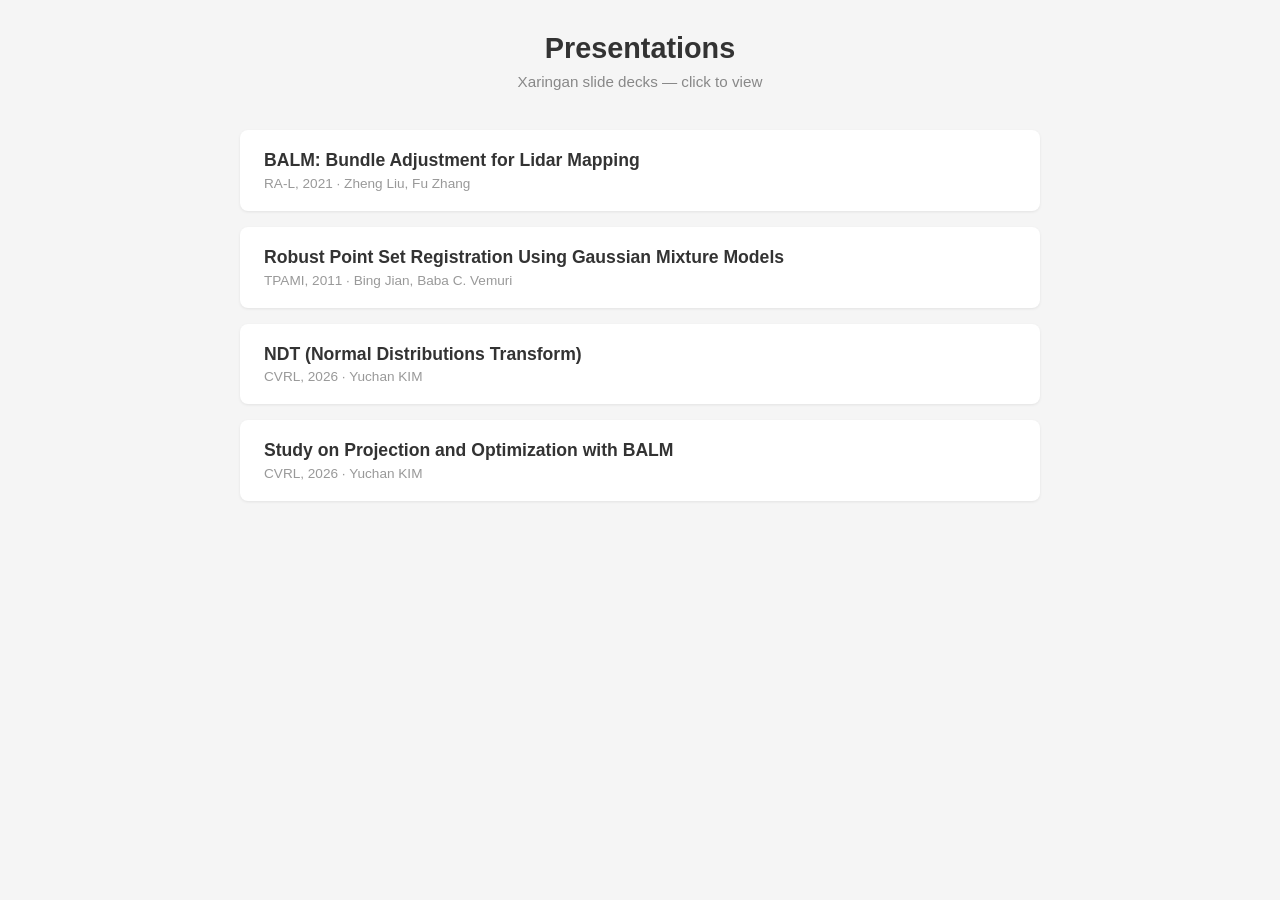
<file: index.html>
<!DOCTYPE html>
<html lang="ko">
<head>
  <meta charset="utf-8" />
  <meta name="viewport" content="width=device-width, initial-scale=1.0" />
  <title>Presentations</title>
  <style>
    * { margin: 0; padding: 0; box-sizing: border-box; }

    body {
      font-family: -apple-system, BlinkMacSystemFont, "Segoe UI", Roboto, sans-serif;
      background: #f5f5f5;
      color: #333;
      padding: 2rem;
    }

    h1 {
      text-align: center;
      margin-bottom: 0.5rem;
      font-size: 1.8rem;
      font-weight: 700;
    }

    .subtitle {
      text-align: center;
      color: #888;
      margin-bottom: 2.5rem;
      font-size: 0.95rem;
    }

    .grid {
      max-width: 800px;
      margin: 0 auto;
      display: flex;
      flex-direction: column;
      gap: 1rem;
    }

    a.card {
      display: block;
      background: #fff;
      border-radius: 8px;
      padding: 1.25rem 1.5rem;
      text-decoration: none;
      color: inherit;
      box-shadow: 0 1px 3px rgba(0,0,0,0.08);
      transition: box-shadow 0.2s, transform 0.2s;
    }

    a.card:hover {
      box-shadow: 0 4px 12px rgba(0,0,0,0.15);
      transform: translateY(-2px);
    }

    .card-title {
      font-size: 1.1rem;
      font-weight: 600;
      margin-bottom: 0.3rem;
    }

    .card-meta {
      font-size: 0.85rem;
      color: #999;
    }

    .card-meta span + span::before {
      content: " · ";
    }
  </style>
</head>
<body>

  <h1>Presentations</h1>
  <p class="subtitle">Xaringan slide decks — click to view</p>

  <div class="grid">

    <a class="card" href="BALM/BALM.html">
      <div class="card-title">BALM: Bundle Adjustment for Lidar Mapping</div>
      <div class="card-meta">
        <span>RA-L, 2021</span>
        <span>Zheng Liu, Fu Zhang</span>
      </div>
    </a>

    <a class="card" href="Robust/Robust_Gaussian_Mixture.html">
      <div class="card-title">Robust Point Set Registration Using Gaussian Mixture Models</div>
      <div class="card-meta">
        <span>TPAMI, 2011</span>
        <span>Bing Jian, Baba C. Vemuri</span>
      </div>
    </a>

    <a class="card" href="ndt/ndt.html">
      <div class="card-title">NDT (Normal Distributions Transform)</div>
      <div class="card-meta">
        <span>CVRL, 2026</span>
        <span>Yuchan KIM</span>
      </div>
    </a>

    <a class="card" href="study/study.html">
      <div class="card-title">Study on Projection and Optimization with BALM</div>
      <div class="card-meta">
        <span>CVRL, 2026</span>
        <span>Yuchan KIM</span>
      </div>
    </a>

  </div>

</body>
</html>
</file>
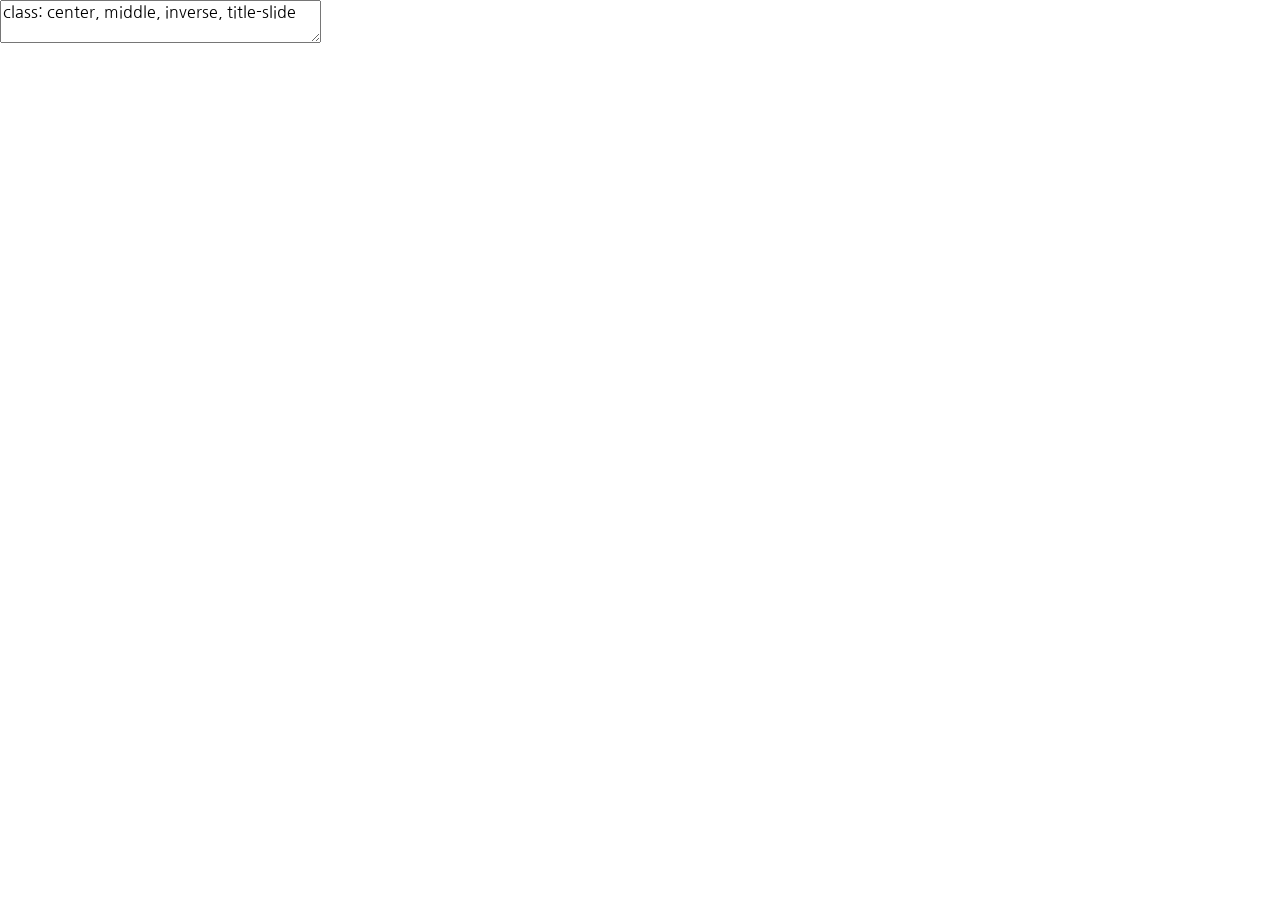
<file: Xaringan_Example/Big_Picture.html>
<!DOCTYPE html>
<html lang="" xml:lang="">
  <head>
    <title>🖼️ Big Picture</title>
    <meta charset="utf-8" />
    <meta name="author" content="김수환" />
    <script src="libs/header-attrs-2.29/header-attrs.js"></script>
    <link href="libs/remark-css-0.0.1/default.css" rel="stylesheet" />
    <link href="libs/remark-css-0.0.1/default-fonts.css" rel="stylesheet" />
    <link href="libs/tile-view-0.2.6/tile-view.css" rel="stylesheet" />
    <script src="libs/tile-view-0.2.6/tile-view.js"></script>
    <link href="libs/animate.css-3.7.2/animate.xaringan.css" rel="stylesheet" />
    <link href="libs/tachyons-4.12.0/tachyons.min.css" rel="stylesheet" />
    <script src="libs/fabric-4.3.1/fabric.min.js"></script>
    <link href="libs/xaringanExtra-scribble-0.0.1/scribble.css" rel="stylesheet" />
    <script src="libs/xaringanExtra-scribble-0.0.1/scribble.js"></script>
    <script>document.addEventListener('DOMContentLoaded', function() { window.xeScribble = new Scribble({"pen_color":["#FF0000"],"pen_size":3,"eraser_size":30,"palette":[]}) })</script>
    <script src="libs/freezeframe-5.0.2/freezeframe.min.js"></script>
    <script src="libs/xaringanExtra-freezeframe-0.0.1/freezeframe-init.js"></script>
    <script id="xaringanExtra-freezeframe-options" type="application/json">{"selector":"img[src$=\"gif\"]","trigger":"click","overlay":false,"responsive":true,"warnings":true}</script>
    <!-- (1) MathJax를 Local Computer에 설치하고 인터넷 연결 없이 사용하기
    참고자료: 
    https://docs.mathjax.org/en/latest/web/hosting.html
    https://community.rstudio.com/t/what-is-the-canonical-way-of-adding-javascript-to-a-xaringan-presentation/40348/2

    1. node.js (npm) 설치
    https://nodejs.org/en

    2. mathjax 설치
    $ npm install mathjax

    3. mathjax가 어디에 설치됐는지 찾기
    $ npm list mathjax

    4. 필요한 곳에 mathjax 폴더 복사
    C:\Users\user  -> ???

    5. local mathjax와 연결
    <script src="path-to-MathJax/tex-chtml.js" id="MathJax-script" async></script>

    6. xaringan에서 불러오기
    output:  
      xaringan::moon_reader:
        includes:
          after_body:
            - 'mathjax_linked.html'
    -->
    <!-- (1) MathJax를 Local Computer에 설치하고 인터넷 연결 없이 사용하기: 아래 주석을 활성화, MathJax Local: \textcolor{red}{x}
         (2) MathJax를 Online Server에서 사용하기: 아래를 주석처리,                    MathJax Server: \color{red}{x}
    <script src="swan/mathjax-3.2.2/es5/tex-chtml.js" id="MathJax-script" async></script>
    -->

    <!--
    Local Server 실행하기 (의미없다)
    $ cmd
    $ cd [디렉터리주소]

    % Python 3
    $ python -m http.server 4321

    % Python 2
    $ python -m SimpleHTTPServer 4321

    브라우저 주소창에 
    localhost:4321
    -->

    <!-- This is from Sydney Xaringan 
    https://github.com/garthtarr/sydney_xaringan/blob/master/assets/mathjax-equation-numbers.html
    -->

    <script type="text/x-mathjax-config">
      MathJax.Hub.Config({
        TeX: { equationNumbers: { autoNumber: "AMS" } },
      });
    </script>
    <style>
    .mjx-mrow a {
      color: black;
      pointer-events: none;
      cursor: default;
    }
    </style>
    <link rel="stylesheet" href="swan/swan.css" type="text/css" />
    <link rel="stylesheet" href="swan/swan-fonts.css" type="text/css" />
    <link rel="stylesheet" href="swan/tachyons_ext.css" type="text/css" />
  </head>
  <body>
    <textarea id="source">
class: center, middle, inverse, title-slide

.title[
# 🖼️ Big Picture
]
.author[
### 김수환
]
.institute[
### <a href="https://www.soohwan.kim" class="uri">https://www.soohwan.kim</a>
]

---




class: inverse, middle, center, title-slide, animated plus
# 🤔 생각해 보기

---
# 다음에 나올 수는?

.middle-25[
.Huge[$$0, 2, 4, 6, 8, ?\;\;$$]
]

???
초등학교때나 IQ 검사할때 나오는 질문

---
# 다음에 나올 수는?

.middle-25[
.Huge[$$0, 2, 4, 6, 8, \color{red}{10}$$]
]



---
# 다음에 나올 수는?

.middle-25[
.Huge[$$0, 2, 4, 6, 8, 10$$]
]


.middle-40[
.Huge[$$1, 3, 5, 7, 9, ?\;\;$$]
]

---
# 다음에 나올 수는?

.middle-25[
.Huge[$$0, 2, 4, 6, 8, 10$$]
]


.middle-40[
.Huge[$$1, 3, 5, 7, 9, \color{red}{11}$$]
]

---
# 다음에 나올 수는?

.middle-25[
.Huge[$$0, 2, 4, 6, 8, 10$$]
]


.middle-40[
.Huge[$$1, 3, 5, 7, 9, \color{red}{11}$$]
]

.middle-65[
.center[.Huge[.red[왜?]]]
]

???
우리는 이미 1차 함수에 대해서 알고 있다.

---
# Human Intelligence (인간지능)

.pull-left-60[
.pull-down-2[
.normalsize[
| &amp;nbsp;&amp;nbsp;&amp;nbsp; 입력 &amp;nbsp;&amp;nbsp;&amp;nbsp; | &amp;nbsp;&amp;nbsp;&amp;nbsp; 출력 &amp;nbsp;&amp;nbsp;&amp;nbsp; |
|:----:|:----:|
| `\(\color{red}{0}\)` | `\(\color{blue}{0}\)` |
| `\(\color{red}{1}\)` | `\(\color{blue}{2}\)` |
| `\(\color{red}{2}\)` | `\(\color{blue}{4}\)` |
| `\(\color{red}{3}\)` | `\(\color{blue}{6}\)` |
| `\(\color{red}{4}\)` | `\(\color{blue}{8}\)` |
| `\(\color{red}{5}\)` | `\(\color{blue}{?}\)` |
]
]
]

.pull-right-40[
.pull-up-6[
![:scale 60%](figs/sequence-01.png)
]
]

---
# Human Intelligence (인간지능)

.pull-left-60[
.pull-down-2[
.normalsize[
| &amp;nbsp;&amp;nbsp;&amp;nbsp; 입력 &amp;nbsp;&amp;nbsp;&amp;nbsp; | &amp;nbsp;&amp;nbsp;&amp;nbsp; 출력 &amp;nbsp;&amp;nbsp;&amp;nbsp; |
|:----:|:----:|
| `\(\color{red}{0}\)` | `\(\color{blue}{0}\)` |
| `\(\color{red}{1}\)` | `\(\color{blue}{2}\)` |
| `\(\color{red}{2}\)` | `\(\color{blue}{4}\)` |
| `\(\color{red}{3}\)` | `\(\color{blue}{6}\)` |
| `\(\color{red}{4}\)` | `\(\color{blue}{8}\)` |
| `\(\color{red}{5}\)` | `\(\color{blue}{10}\)` |
]
]
]

.pull-right-40[
.pull-up-6[
![:scale 60%](figs/sequence-02.png)
]
]

---
# Human Intelligence (인간지능)

.pull-left-60[
.pull-down-2[
.normalsize[
| &amp;nbsp;&amp;nbsp;&amp;nbsp; 입력 &amp;nbsp;&amp;nbsp;&amp;nbsp; | &amp;nbsp;&amp;nbsp;&amp;nbsp; 출력 &amp;nbsp;&amp;nbsp;&amp;nbsp; |
|:----:|:----:|
| `\(\color{red}{0}\)` | `\(\color{blue}{0}\)` |
| `\(\color{red}{1}\)` | `\(\color{blue}{2}\)` |
| `\(\color{red}{2}\)` | `\(\color{blue}{4}\)` |
| `\(\color{red}{3}\)` | `\(\color{blue}{6}\)` |
| `\(\color{red}{4}\)` | `\(\color{blue}{8}\)` |
| `\(\color{red}{5}\)` | `\(\color{blue}{10}\)` |
]
]
.center[
.large[
`\(\color{blue}{y} = \color{green}{2}\color{red}{x}\)`
]
]
]

.pull-right-40[
.pull-up-6[
![:scale 60%](figs/sequence-03.png)
]
]

---
# Human Intelligence (인간지능)

.pull-left-60[
.pull-down-2[
.normalsize[
| &amp;nbsp;&amp;nbsp;&amp;nbsp; 입력 &amp;nbsp;&amp;nbsp;&amp;nbsp; | &amp;nbsp;&amp;nbsp;&amp;nbsp; 출력 &amp;nbsp;&amp;nbsp;&amp;nbsp; |
|:----:|:----:|
| `\(\color{red}{0}\)` | `\(\color{blue}{1}\)` |
| `\(\color{red}{1}\)` | `\(\color{blue}{3}\)` |
| `\(\color{red}{2}\)` | `\(\color{blue}{5}\)` |
| `\(\color{red}{3}\)` | `\(\color{blue}{7}\)` |
| `\(\color{red}{4}\)` | `\(\color{blue}{9}\)` |
| `\(\color{red}{5}\)` | `\(\color{blue}{11}\)` |
]
]
.center[
.large[
`\(\color{blue}{y} = \color{green}{2}\color{red}{x} + \color{green}{1}\)`
]
]
]

.pull-right-40[
.pull-up-7[
![:scale 55%](figs/sequence-04.png)
]
]


???
이번 예에서는 0부터 출발하든지 1부터 출발하든지 상관없다.
정해주지 않았으니까

이번 시간에는 이러한 1차 함수에 대해서 알아도록 하겠다.
그전에 잠깐

---
# 다음에 나올 수는?

.middle-25[
.Huge[$$0, 2, 4, 6, 8, 10$$]
]


.middle-40[
.Huge[$$1, 3, 5, 7, 9, 11$$]
]

.middle-55[
.Huge[$$1.1, 2.9, 5.3, 6.8, 9.2, ?\;\;$$]
]


???
비선형일때 fitting하는 법은?

---
# Machine Intelligence (인공지능)

.pull-left-60[
.pull-down-2[
.normalsize[
| &amp;nbsp;&amp;nbsp;&amp;nbsp; 입력 &amp;nbsp;&amp;nbsp;&amp;nbsp; | &amp;nbsp;&amp;nbsp;&amp;nbsp; 출력 &amp;nbsp;&amp;nbsp;&amp;nbsp; |
|:----:|:----:|
| `\(\color{red}{0}\)` | `\(\color{blue}{1.1}\)` |
| `\(\color{red}{1}\)` | `\(\color{blue}{2.9}\)` |
| `\(\color{red}{2}\)` | `\(\color{blue}{5.3}\)` |
| `\(\color{red}{3}\)` | `\(\color{blue}{6.8}\)` |
| `\(\color{red}{4}\)` | `\(\color{blue}{9.2}\)` |
| `\(\color{red}{5}\)` | `\(\color{blue}{?}\)` |
]
]
]

.pull-right-40[
.pull-up-7[
![:scale 50%](figs/sequence-05.png)
]
]

---
# Machine Intelligence (인공지능)

.pull-left-60[
.pull-down-2[
.normalsize[
| &amp;nbsp;&amp;nbsp;&amp;nbsp; 입력 &amp;nbsp;&amp;nbsp;&amp;nbsp; | &amp;nbsp;&amp;nbsp;&amp;nbsp; 출력 &amp;nbsp;&amp;nbsp;&amp;nbsp; |
|:----:|:----:|
| `\(\color{red}{0}\)` | `\(\color{blue}{1.1}\)` |
| `\(\color{red}{1}\)` | `\(\color{blue}{2.9}\)` |
| `\(\color{red}{2}\)` | `\(\color{blue}{5.3}\)` |
| `\(\color{red}{3}\)` | `\(\color{blue}{6.8}\)` |
| `\(\color{red}{4}\)` | `\(\color{blue}{9.2}\)` |
| `\(\color{red}{5}\)` | `\(\color{blue}{11.45}\)` |
]
]
.center[
.large[
`\(\color{blue}{y} = \color{green}{2.1}\color{red}{x} + \color{green}{1.04}\)`
]
]
]

.pull-right-40[
.pull-up-7[
![:scale 50%](figs/sequence-06.png)
]
]

???
extrapolation(외삽) 뿐만 아니라 interpolation(보간)까지

---
# AI vs. ML vs. DL 

.nt-01.center[![:scale 80%](figs/ai-ml-dl.png)]
.footer-right[https://blogs.nvidia.com/blog/2016/07/29/whats-difference-artificial-intelligence-machine-learning-deep-learning-ai/]

---
# Supervised Learning in ML and DL

1. 학습데이터를 만든다. (.red.b[입력값] vs. .blue.b[출력값])
1. 모델을 만든다 (.green.b[파라미터]가 포함된 .b[함수]): 
1. 학습데이터를 이용하여 모델을 학습한다. (파라미터를 최적화한다)
1. 테스트데이터의 입력값을 함수에 넣어 출력값을 구한다.

.pt4.f2[
`$$\color{blue}{\mathbf{y}} = \mathbf{f}(\color{red}{\mathbf{x}}; \color{green}{\mathbf{w}})$$`
]


---
class: inverse, middle, center, title-slide, animated plus
# 🌡️ 선형회귀
## Linear Regression

---
# 선형회귀 

.nt-02[
.pull-left[
- 1D
.center.pt5[![:scale 90%](figs/linear_regression.png)]
]

.pull-right[
- 2D
.center[![:scale 80%](figs/linear_regression_2D.png)]
]
]

---
# 선형회귀의 3가지 풀이법

.content-list.f-130[
1. 의사 역행렬 (Pseudo Inverse)
1. 최소 자승법 (Least Square Errors)
1. 최대 우도 (Maximum Likelihood)
]

---
# ①  의사 역행렬 (Pseudo Inverse)

.nt-01[
1. Data
.font90.nt-01[
`$$D = \{(\color{red}{\mathbf{x}_i}, \color{blue}{y_i}) \mid \color{red}{\mathbf{x}_i} \in \mathbb{R}^d, \color{blue}{y} \in \mathbb{R}\}_{i=1}^n \;\;  \;\;\Rightarrow\;\; \color{red}{\mathbf{X}} \in \mathbb{R}^{n\times (d+1)}, \:\color{blue}{\mathbf{y}} \in \mathbb{R}^n$$`
]
1. Model
.font90.nt-02[
`$$\color{blue}{y} = \color{green}{\mathbf{w}}^\top\color{red}{\tilde{\mathbf{x}}}$$`
]
1. System of Equations
.font90.nt-01[
`$$\color{blue}{\mathbf{y}} = \color{red}{\mathbf{X}}\color{green}{\mathbf{w}}$$`
]
1. Normal Equation
.font90.nt-01[
`$$\color{red}{\mathbf{X}}^\top\color{red}{\mathbf{X}}\color{green}{\mathbf{w}} = \color{red}{\mathbf{X}}^\top\color{blue}{\mathbf{y}}$$`
]
1. Pseudo Inverse
.font90.nt-01[
`$$\color{green}{\mathbf{w}} = (\color{red}{\mathbf{X}}^\top\color{red}{\mathbf{X}})^{-1}\color{red}{\mathbf{X}}^\top\color{blue}{\mathbf{y}}$$`
]
]

---
# ② 최소 자승법 (Least Square Errors)

.nt-01[
1. Data
.font90.nt-01[
`$$D = \{(\color{red}{\mathbf{x}_i}, \color{blue}{y_i}) \mid \color{red}{\mathbf{x}_i} \in \mathbb{R}^d, \color{blue}{y} \in \mathbb{R}\}_{i=1}^n \;\;  \;\;\Rightarrow\;\; \color{red}{\mathbf{X}} \in \mathbb{R}^{n\times (d+1)}, \:\color{blue}{\mathbf{y}} \in \mathbb{R}^n$$`
]
1. Model
.font90.nt-02[
`$$\color{blue}{y} = \color{green}{\mathbf{w}}^\top\color{red}{\tilde{\mathbf{x}}}$$`
]
1. Error
.font90.nt-01[
`$$\color{orange}{e} = \left(\color{red}{\mathbf{X}}\color{green}{\mathbf{w}}-\color{blue}{\mathbf{y}}\right)^\top\left(\color{red}{\mathbf{X}}\color{green}{\mathbf{w}}- \color{blue}{\mathbf{y}}\right)$$`
]
1. Partial Derivative
.font90.nt-01[
`$$\frac{\partial \color{orange}{e}}{\partial \color{green}{\mathbf{w}}}=0 \;\;\Rightarrow\;\; \color{red}{\mathbf{X}}^\top\color{red}{\mathbf{X}}\color{green}{\mathbf{w}} = \color{red}{\mathbf{X}}^\top\color{blue}{\mathbf{y}}$$`
]
1. Optimal Solution
.font90.nt-02[
`$$\color{green}{\mathbf{w}} = (\color{red}{\mathbf{X}}^\top\color{red}{\mathbf{X}})^{-1}\color{red}{\mathbf{X}}^\top\color{blue}{\mathbf{y}}$$`
]
]

---
# ③ 최대 우도 (Maximum Likelihood)

.nt-01[
1. Data
.font90.nt-01[
`$$D = \{(\color{red}{\mathbf{x}_i}, \color{blue}{y_i}) \mid \color{red}{\mathbf{x}_i} \in \mathbb{R}^d, \color{blue}{y} \in \mathbb{R}\}_{i=1}^n \;\;  \;\;\Rightarrow\;\; \color{red}{\mathbf{X}} \in \mathbb{R}^{n\times (d+1)}, \:\color{blue}{\mathbf{y}} \in \mathbb{R}^n$$`
]
1. Model
.font90.nt-02[
`$$\color{blue}{y} = \color{green}{\mathbf{w}}^\top\color{red}{\tilde{\mathbf{x}}} + \color{orange}{\epsilon}, \;\; \color{orange}{\epsilon} \sim \mathcal{N}(0, \color{orange}{\sigma^2})$$`
]
1. Likelihood
.font90.nt-02[
`$$p(\color{blue}{\mathbf{y}} | \color{red}{\mathbf{X}}, \color{green}{\mathbf{w}}) = \prod_{i=1}^n \mathcal{N}(\color{blue}{y_i} | \color{green}{\mathbf{w}}^\top\color{red}{\tilde{\mathbf{x}}_i}, \color{orange}{\sigma^2})= \mathcal{N}\left(\color{blue}{\mathbf{y}} | \color{red}{\mathbf{X}}\color{green}{\mathbf{w}}, \color{orange}{\sigma^2}\mathbf{I}\right)$$`
]
1. Maximum Likelihood
.font90.nt-02[
`$$\frac{\partial}{\partial \color{green}{\mathbf{w}}}\left(-\log P\right)=0 \;\;\Rightarrow\;\; \color{red}{\mathbf{X}}^\top\color{red}{\mathbf{X}}\color{green}{\mathbf{w}} = \color{red}{\mathbf{X}}^\top\color{blue}{\mathbf{y}}$$`
]
1. Optimal Solution
.font90.nt-02[
`$$\color{green}{\mathbf{w}} = (\color{red}{\mathbf{X}}^\top\color{red}{\mathbf{X}})^{-1}\color{red}{\mathbf{X}}^\top\color{blue}{\mathbf{y}}$$`
]
]

---
# 선형회귀의 3가지 확장

.center.nt-01[
![:scale 44%](figs/linear-regression-extensions.png)
]

.footer[
- Soohwan Kim, "GPmaps: A Bayesian Nonparametric Approach for Mapping and Reconstruction," PhD Thesis, 2015.
]

---
# 선형회귀의 3가지 풀이 및 확장

.center[![:scale 45%](figs/i-got-it.jpg)]

.footer-right[http://m.ppomppu.co.kr/new/bbs_view.php?id=help&amp;no=1257492]

---
# 선형회귀의 3가지 풀이 및 확장

.center[![:scale 70%](figs/uhuh.gif)]

.footer-right[https://giphy.com/gifs/afterthis-oleeee-3oFyDoJts3s3rIb6O4]

---
# Big Picture

.pull-left[
1. Linear Algebra
   1. `\(\color{red}{\mathbf{A}}\color{green}{\mathbf{x}} = \color{blue}{\mathbf{b}}\)`
   1. `\(\mathbf{A}\mathbf{x} = \mathbf{0}\)`
1. Calculus
   1. Derivatives
   1. Least Squares
   1. Matrix Calculus
1. Probability
   1. Bayes' Theorem
   1. Gaussian Distribution
   1. Entropy
   1. Maximum Likelihood (MLE)
   1. Maximum a Posteriori (MAP)
]

.pull-right[
1. Linear Models for Regression
   1. Linear Regression
   1. Regularization
   1. Basis Functions
   1. Kernel Trick
   1. Bayesian Linear Regression
   1. Gaussian Processes
   1. Logistic Regression
1. Linear Models for Classification
   1. Logistic Regression
1. Multilayer Perceptron
]


???
? What We'll Learn
.pull-right.nt-02.f-90[
1. Linear Algebra and Geometry
   1. Rank
   1. Gaussian Elimination
   1. Dot Product, Projection Matrix
   1. 4 Fundamental Spaces
   1. Egenvalues and Eigenvectors
   1. Singular Value Decomposition
1. Calculus
   1. Quadratic Functions
   1. Taylor Series
   1. Gradient, Jacobian, Hessian
   1. Matrix Calculus
1. Probability and Statistics
   1. Covariance, Correlation
   1. Gaussian Distributions
   1. Maximum Likelihood
   1. Bias vs. Variance
   1. Maximum a Posteriori
   1. Bayesian Approach
]
]

???
1. Mixture Models
   1. Expectation Maximization
   1. Variational Inference
   1. Expectation Propagation

???
?  Big Picture

.pull-left[
1. Linear Algebra
   1. `\(\mathbf{A}\mathbf{x} = \mathbf{b}\)`
   1. `\(\mathbf{A}\mathbf{x} = \mathbf{0}\)`
1. Calculus
   1. Derivatives
   1. Least Squares
   1. Matrix Calculus
1. Probability
   1. Bayes' Theorem
   1. Gaussian Distribution
   1. Entropy
]

.pull-right[
1. Machine Learning
   1. Linear Regression
   1. Polynormial Regression
   1. Logistic Regression
   1. Multilayer Perceptron
   1. MLE, MAP
1. Deep Learning
   1. CNN
   1. RNN
   1. Transformer
1. Framework
   1. TensorFlow
   1. PyTorch
]

???
- Machine Learning
   - Regression: 선형회귀
      - Overfitting: Regularization
   - Classification: 로지스틱회귀
      - Sigmoid, Softmax
   - Perceptron
      - Activation Function
   - Multi-Layer Perceptron
      - Backpropagation
]
.pull-right[   
- Deep Learning
   - Models
      - CNN
      - Sequence
         - RNN
         - LSTM
         - GRU
      - GAN
   - Tricks
      - Activation Function
         - Sigmoid: Vanishing gradient problem
         - ReLU
      - Overfitting
         - Dropout
         - Mini-batch
      - Initialization

???
?  Big Picture

1. Mathematical Background
   1. Linear Algebra: Pseudo Inverse
   1. Calculus: Least Squares
   1. Probability: Maximum Likelihood Estimation
1. Machine Learning

| .center[Models] | Weights | Number of Basis Functions | Basis Function Parameters | Hyperparameters |
|:---|:---:|:---:|:---:|:---:|
| Linear Models | Adaptive | Fixed | Fixed | - |
| Kernel Methods | - | Infinite | Fixed | Adaptive |
| Neural Networks | Adaptive | Fixed | Adaptive | - |
    </textarea>
<style data-target="print-only">@media screen {.remark-slide-container{display:block;}.remark-slide-scaler{box-shadow:none;}}</style>
<script src="https://remarkjs.com/downloads/remark-latest.min.js"></script>
<script src="swan/macros.js"></script>
<script>var slideshow = remark.create({
"ratio": "16:9",
"highlightStyle": "default",
"highlightLines": true,
"countIncrementalSlides": false
});
if (window.HTMLWidgets) slideshow.on('afterShowSlide', function (slide) {
  window.dispatchEvent(new Event('resize'));
});
(function(d) {
  var s = d.createElement("style"), r = d.querySelector(".remark-slide-scaler");
  if (!r) return;
  s.type = "text/css"; s.innerHTML = "@page {size: " + r.style.width + " " + r.style.height +"; }";
  d.head.appendChild(s);
})(document);

(function(d) {
  var el = d.getElementsByClassName("remark-slides-area");
  if (!el) return;
  var slide, slides = slideshow.getSlides(), els = el[0].children;
  for (var i = 1; i < slides.length; i++) {
    slide = slides[i];
    if (slide.properties.continued === "true" || slide.properties.count === "false") {
      els[i - 1].className += ' has-continuation';
    }
  }
  var s = d.createElement("style");
  s.type = "text/css"; s.innerHTML = "@media print { .has-continuation { display: none; } }";
  d.head.appendChild(s);
})(document);
// delete the temporary CSS (for displaying all slides initially) when the user
// starts to view slides
(function() {
  var deleted = false;
  slideshow.on('beforeShowSlide', function(slide) {
    if (deleted) return;
    var sheets = document.styleSheets, node;
    for (var i = 0; i < sheets.length; i++) {
      node = sheets[i].ownerNode;
      if (node.dataset["target"] !== "print-only") continue;
      node.parentNode.removeChild(node);
    }
    deleted = true;
  });
})();
// add `data-at-shortcutkeys` attribute to <body> to resolve conflicts with JAWS
// screen reader (see PR #262)
(function(d) {
  let res = {};
  d.querySelectorAll('.remark-help-content table tr').forEach(tr => {
    const t = tr.querySelector('td:nth-child(2)').innerText;
    tr.querySelectorAll('td:first-child .key').forEach(key => {
      const k = key.innerText;
      if (/^[a-z]$/.test(k)) res[k] = t;  // must be a single letter (key)
    });
  });
  d.body.setAttribute('data-at-shortcutkeys', JSON.stringify(res));
})(document);
(function() {
  "use strict"
  // Replace <script> tags in slides area to make them executable
  var scripts = document.querySelectorAll(
    '.remark-slides-area .remark-slide-container script'
  );
  if (!scripts.length) return;
  for (var i = 0; i < scripts.length; i++) {
    var s = document.createElement('script');
    var code = document.createTextNode(scripts[i].textContent);
    s.appendChild(code);
    var scriptAttrs = scripts[i].attributes;
    for (var j = 0; j < scriptAttrs.length; j++) {
      s.setAttribute(scriptAttrs[j].name, scriptAttrs[j].value);
    }
    scripts[i].parentElement.replaceChild(s, scripts[i]);
  }
})();
(function() {
  var links = document.getElementsByTagName('a');
  for (var i = 0; i < links.length; i++) {
    if (/^(https?:)?\/\//.test(links[i].getAttribute('href'))) {
      links[i].target = '_blank';
    }
  }
})();
// adds .remark-code-has-line-highlighted class to <pre> parent elements
// of code chunks containing highlighted lines with class .remark-code-line-highlighted
(function(d) {
  const hlines = d.querySelectorAll('.remark-code-line-highlighted');
  const preParents = [];
  const findPreParent = function(line, p = 0) {
    if (p > 1) return null; // traverse up no further than grandparent
    const el = line.parentElement;
    return el.tagName === "PRE" ? el : findPreParent(el, ++p);
  };

  for (let line of hlines) {
    let pre = findPreParent(line);
    if (pre && !preParents.includes(pre)) preParents.push(pre);
  }
  preParents.forEach(p => p.classList.add("remark-code-has-line-highlighted"));
})(document);</script>
<!-- 
Ref) https://github.com/gadenbuie/xaringan-logo
-->

<!--
<style>
.logo {
  background-image: url(xaringan.png);
  background-size: contain;
  background-repeat: no-repeat;
  position: absolute;
  top: 1em;
  right: 1em;
  width: 110px;
  height: 128px;
  z-index: 0;
}
</style>
-->

<style>
.logo {
    position: absolute;
	top: 94%;
    left: 0;
    right: 0;
    margin-left: auto;
    margin-right: auto;
	text-align: center;
}
</style>

<script>
document
  .querySelectorAll(
    '.remark-slide-content' +
    ':not(.title-slide)' +
    // add additional classes to exclude here, e.g.
    ':not(.inverse)' +
    ':not(.hide-logo)'
  )
  .forEach(el => {
    el.innerHTML += '<div class="logo">2025-2 Bayesian Machine Learning</div>';
  });
</script>

<script>
slideshow._releaseMath = function(el) {
  var i, text, code, codes = el.getElementsByTagName('code');
  for (i = 0; i < codes.length;) {
    code = codes[i];
    if (code.parentNode.tagName !== 'PRE' && code.childElementCount === 0) {
      text = code.textContent;
      if (/^\\\((.|\s)+\\\)$/.test(text) || /^\\\[(.|\s)+\\\]$/.test(text) ||
          /^\$\$(.|\s)+\$\$$/.test(text) ||
          /^\\begin\{([^}]+)\}(.|\s)+\\end\{[^}]+\}$/.test(text)) {
        code.outerHTML = code.innerHTML;  // remove <code></code>
        continue;
      }
    }
    i++;
  }
};
slideshow._releaseMath(document);
</script>
<!-- dynamically load mathjax for compatibility with self-contained -->
<script>
(function () {
  var script = document.createElement('script');
  script.type = 'text/javascript';
  script.src  = 'https://mathjax.rstudio.com/latest/MathJax.js?config=TeX-MML-AM_CHTML';
  if (location.protocol !== 'file:' && /^https?:/.test(script.src))
    script.src  = script.src.replace(/^https?:/, '');
  document.getElementsByTagName('head')[0].appendChild(script);
})();
</script>
  </body>
</html>
</file>
<file: Xaringan_Example/libs/remark-css-0.0.1/default.css>
a, a > code {
  color: rgb(249, 38, 114);
  text-decoration: none;
}
.footnote {
  position: absolute;
  bottom: 3em;
  padding-right: 4em;
  font-size: 90%;
}
.remark-code-line-highlighted     { background-color: #ffff88; }

.inverse {
  background-color: #272822;
  color: #d6d6d6;
  text-shadow: 0 0 20px #333;
}
.inverse h1, .inverse h2, .inverse h3 {
  color: #f3f3f3;
}
/* Two-column layout */
.left-column {
  color: #777;
  width: 20%;
  height: 92%;
  float: left;
}
.left-column h2:last-of-type, .left-column h3:last-child {
  color: #000;
}
.right-column {
  width: 75%;
  float: right;
  padding-top: 1em;
}
.pull-left {
  float: left;
  width: 47%;
}
.pull-right {
  float: right;
  width: 47%;
}
.pull-right + * {
  clear: both;
}
img, video, iframe {
  max-width: 100%;
}
blockquote {
  border-left: solid 5px lightgray;
  padding-left: 1em;
}
.remark-slide table {
  margin: auto;
  border-top: 1px solid #666;
  border-bottom: 1px solid #666;
}
.remark-slide table thead th { border-bottom: 1px solid #ddd; }
th, td { padding: 5px; }
.remark-slide thead, .remark-slide tfoot, .remark-slide tr:nth-child(even) { background: #eee }

@page { margin: 0; }
@media print {
  .remark-slide-scaler {
    width: 100% !important;
    height: 100% !important;
    transform: scale(1) !important;
    top: 0 !important;
    left: 0 !important;
  }
}
</file>
<file: Xaringan_Example/libs/remark-css-0.0.1/default-fonts.css>
@import url(https://fonts.googleapis.com/css?family=Yanone+Kaffeesatz);
@import url(https://fonts.googleapis.com/css?family=Droid+Serif:400,700,400italic);
@import url(https://fonts.googleapis.com/css?family=Source+Code+Pro:400,700);

body { font-family: 'Droid Serif', 'Palatino Linotype', 'Book Antiqua', Palatino, 'Microsoft YaHei', 'Songti SC', serif; }
h1, h2, h3 {
  font-family: 'Yanone Kaffeesatz';
  font-weight: normal;
}
.remark-code, .remark-inline-code { font-family: 'Source Code Pro', 'Lucida Console', Monaco, monospace; }
</file>
<file: Xaringan_Example/libs/tile-view-0.2.6/tile-view.css>
.remark__tile-view * {
  box-sizing: border-box;
}

.remark__tile-view {
  background: lightgray;
  position: relative;
  width: 100%;
  height: 100%;
  padding: 3em;
  font-size: 18px;
  box-sizing: border-box;
  overflow: scroll;
}

.remark__tile-view__header {
  text-align: center;
}

.remark__tile-view__tiles {
  display: grid;
  /* Set column width in JS */
  /* grid-template-columns: repeat(auto-fill, minmax(300px, 1fr)); */
  justify-items: center;
}

.remark__tile-view__tile {
  position: relative;
  margin: 0.5em;
  padding: 0.5em;
}

.remark__tile-view__slide-container {
  margin: 0 auto;
}

.remark__tile-view__tile--current {
  background: #ffd863;
  border: 5px solid #ffd863;
  margin: calc(0.5em - 5px);
  border-radius: 0;
}

.remark__tile-view__tile--seen {
  opacity: 0.5;
}

.remark__tile-view__tile:hover {
  /* background: #993d70; */
  background: #44bc96;
  opacity: 1;
}
</file>
<file: Xaringan_Example/libs/xaringanExtra-scribble-0.0.1/scribble.css>
:root {
  --xe-scribble--pen-color: #FF0000;
  --xe-scribble--button-draw-active-bg: #FF0000;
  --xe-scribble--button-draw-active-fg: #FFFFFF;
  --xe-scribble--button-active-color: #000000;
  --xe-scribble--button-inactive-color: #666666;
}

.xe-scribble__cursor__eraser {
  position: absolute;
  height: 10px;
  width: 10px;
  border-radius: 50%;
  pointer-events: none;
  z-index: 5;
}

.xe-scribble__cursor__eraser.hidden {
  display: none;
}

.xe-scribble {
  position: absolute;
  top: 0px;
  left: 0px;
}

.xe-scribble__canvas__drawing,
.xe-scribble__canvas,
.xe-scribble {
  pointer-events: none;
  z-index: 1;
}

.xe-scribble__canvas__drawing.active {
  pointer-events: all;
}

.xe-scribble__tools {
  position: absolute;
  top: 10px;
  right: 10px;
  pointer-events: all;
  z-index: 101;
  width: 32px;
}

.xe-scribble__button {
  cursor: pointer;
  padding: 3px;
  background: unset;
  border: unset;
  border-radius: 100%;
  width: 100%;
  height: calc(100% - 3px);
  margin-bottom: 5px;
  opacity: 1;
  transition: transform ease-out 100ms, opacity ease-out 80ms;
}

.xe-scribble__button:hover {
  background-color: #eee;
}
.xe-scribble__button.active {
  background-color: #4443;
}

.xe-scribble__tools.minimized > :nth-child(2) {
  opacity: 0;
  transform: translateY(-100%);
  transition: ease-in 100ms, opacity ease-in 80ms;
  z-index: 0;
  pointer-events: none;
}

.xe-scribble__tools.minimized > :nth-child(3) {
  opacity: 0;
  transform: translateY(-200%);
  transition: ease-in 100ms, opacity ease-in 80ms;
  z-index: 0;
  pointer-events: none;
}

.xe-scribble__tools.minimized > :nth-child(4) {
  opacity: 0;
  transform: translateY(-300%);
  transition: ease-in 100ms, opacity ease-in 80ms;
  z-index: 0;
  pointer-events: none;
}

.xe-scribble__button > svg {
  width: 100%;
  height: 100%;
}

.xe-scribble__button__draw,
.xe-scribble__button__erase,
.xe-scribble__button__clear {
  color: var(--xe-scribble--button-inactive-color);
}

.xe-scribble__button__draw:hover,
.xe-scribble__button__erase:hover,
.xe-scribble__button__clear:hover {
  color: var(--xe-scribble--button-active-color);
}

.xe-scribble__button__draw.active {
  color: var(--xe-scribble--button-draw-active-fg);
  background-color: var(--xe-scribble--button-draw-active-bg);
}

.xe-scribble__button__erase.active > svg,
.xe-scribble__button__clear:hover > svg {
  color: var(--xe-scribble--button-active-color);
}

#xe-scribble__colorPicker {
  border-radius: 100%;
  height: 30px;
  width: 30px;
  margin: 0;
  border: none;
  outline: none;
  -webkit-appearance: none;
}

#xe-scribble__colorPicker::-webkit-color-swatch-wrapper {
  padding: 0;
}

#xe-scribble__colorPicker::-webkit-color-swatch {
  border-radius: 100%;
}

#xe-scribble__colorPicker::-moz-color-swatch{
  border: none;
  border-radius: 100%;
}

/* ---
<div id="xe-scribble__tools">
  <button class="xe-scribble__button xe-scribble__button__draw active"><svg></svg></button>
  <button class="xe-scribble__button xe-scribble__button__erase"><svg></svg></button>
  <button class="xe-scribble__button xe-scribble__button__clear"><svg></svg></button>
  <input id="xe-scribble__colorPicker" class="xe-scribble__button" type="color" value="rgba(0, 0, 0, 1)">
</div>

#f44336 #E91E63 #9C27B0 #673AB7  #3F51B5 #2196F3 #03A9F4 #00BCD4 #009688 #4CAF50 #8BC34A #CDDC39 #FFEB3B #FFC107 #FF9800 #FF5722 #795548 #9E9E9E #000000 #FFFFFF
---*/

@media print {
  .xe-scribble__tools {
    display: none;
  }
}
</file>
<file: Xaringan_Example/swan/swan.css>
/************************
 * Print Incremental Animations to PDF
 ************************/
/* https://stackoverflow.com/questions/56373198/get-xaringan-incremental-animations-to-print-to-pdf */

@media print {
  .has-continuation {
    display: block !important;
  }
}


/************************
 * Font size and colours
 ************************/
/* https://github.com/garthtarr/sydney_xaringan/blob/master/assets/sydney-fonts.css */

/*      LaTeX style       */
.Huge        , .Huge .remark-code, .Huge .remark-inline-code { font-size: 300%; }
.huge        , .huge .remark-code, .huge .remark-inline-code { font-size: 260%; }
.LARGE       , .LARGE .remark-code, .LARGE .remark-inline-code { font-size: 220%; }
.Large       , .Large .remark-code, .Large .remark-inline-code { font-size: 180%; }
.large       , .large .remark-code, .large .remark-inline-code { font-size: 160%; }
.normalsize  , .normalsize .remark-code, .normalsize .remark-inline-code { font-size: 140%; }
.small       , .small .remark-code, .small .remark-inline-code { font-size: 120%; }
.footnotesize, .footnotesize .remark-code, .footnotesize .remark-inline-code { font-size: 100%; }
.scriptsize  , .scriptsize .remark-code, .scriptsize .remark-inline-code { font-size: 80%; }
.tiny        , .tiny .remark-code, .tiny .remark-inline-code { font-size: 60%; }

/* or you can be more specific */
.font10 , .code10 .remark-code, .code10 .remark-inline-code{ font-size: 10%; }
.font15 , .code15 .remark-code, .code15 .remark-inline-code{ font-size: 15%; }
.font20 , .code20 .remark-code, .code20 .remark-inline-code{ font-size: 20%; }
.font25 , .code25 .remark-code, .code25 .remark-inline-code{ font-size: 25%; }
.font30 , .code30 .remark-code, .code30 .remark-inline-code{ font-size: 30%; }
.font35 , .code35 .remark-code, .code35 .remark-inline-code{ font-size: 35%; }
.font40 , .code40 .remark-code, .code40 .remark-inline-code{ font-size: 40%; }
.font45 , .code45 .remark-code, .code45 .remark-inline-code{ font-size: 45%; }
.font50 , .code50 .remark-code, .code50 .remark-inline-code{ font-size: 50%; }
.font55 , .code55 .remark-code, .code55 .remark-inline-code{ font-size: 55%; }
.font60 , .code60 .remark-code, .code60 .remark-inline-code{ font-size: 60%; }
.font65 , .code65 .remark-code, .code65 .remark-inline-code{ font-size: 65%; }
.font70 , .code70 .remark-code, .code70 .remark-inline-code{ font-size: 70%; }
.font75 , .code75 .remark-code, .code75 .remark-inline-code{ font-size: 75%; }
.font75 , .code75 .remark-code, .code75 .remark-inline-code{ font-size: 75%; }
.font80 , .code80 .remark-code, .code80 .remark-inline-code{ font-size: 80%; }
.font85 , .code85 .remark-code, .code85 .remark-inline-code{ font-size: 85%; }
.font90 , .code90 .remark-code, .code90 .remark-inline-code{ font-size: 90%; }
.font95 , .code95 .remark-code, .code95 .remark-inline-code{ font-size: 95%; }
.font100, .code100 .remark-code, .code100 .remark-inline-code{ font-size: 100%; }
.font105, .code105 .remark-code, .code105 .remark-inline-code{ font-size: 105%; }
.font110, .code110 .remark-code, .code110 .remark-inline-code{ font-size: 110%; }
.font115, .code115 .remark-code, .code115 .remark-inline-code{ font-size: 115%; }
.font120, .code120 .remark-code, .code120 .remark-inline-code{ font-size: 120%; }
.font125, .code125 .remark-code, .code125 .remark-inline-code{ font-size: 125%; }
.font130, .code130 .remark-code, .code130 .remark-inline-code{ font-size: 130%; }
.font135, .code135 .remark-code, .code135 .remark-inline-code{ font-size: 135%; }
.font140, .code140 .remark-code, .code140 .remark-inline-code{ font-size: 140%; }
.font145, .code145 .remark-code, .code145 .remark-inline-code{ font-size: 145%; }
.font150, .code150 .remark-code, .code150 .remark-inline-code{ font-size: 150%; }
.font155, .code155 .remark-code, .code155 .remark-inline-code{ font-size: 155%; }
.font160, .code160 .remark-code, .code160 .remark-inline-code{ font-size: 160%; }
.font165, .code165 .remark-code, .code165 .remark-inline-code{ font-size: 165%; }
.font170, .code170 .remark-code, .code170 .remark-inline-code{ font-size: 170%; }
.font175, .code175 .remark-code, .code175 .remark-inline-code{ font-size: 175%; }
.font180, .code180 .remark-code, .code180 .remark-inline-code{ font-size: 180%; }
.font185, .code185 .remark-code, .code185 .remark-inline-code{ font-size: 185%; }
.font190, .code190 .remark-code, .code190 .remark-inline-code{ font-size: 190%; }
.font195, .code195 .remark-code, .code195 .remark-inline-code{ font-size: 195%; }
.font200, .code200 .remark-code, .code200 .remark-inline-code{ font-size: 200%; }


/************************
 * Text Colors 
 ************************/
/* https://www.rapidtables.com/web/css/css-color.html */
/* javascript? */

.red         { color: red;         }
.green       { color: green;       }
.blue        { color: blue;        }

.yellow      { color: yellow;      }
.cyan        { color: cyan;        }
.magenta     { color: magenta;     }

.darkred     { color: darkred;     }
.darkgreen   { color: darkgreen;   }
.darkblue    { color: darkblue;    }

.khaki       { color: khaki;       }
.darkkhaki   { color: darkkhaki;   }

.gold        { color: gold;        }
.orange      { color: orange;      }

.darkcyan    { color: darkcyan;    }

.pink        { color: pink;        }
.purple      { color: purple;      }

.black       { color: black;       }
.white       { color: white;       }

.gray        { color: gray;        }
.darkgray    { color: darkgray;    }
.silver      { color: silver;      }

.bc-red      { background-color: red;     }
.bc-green    { background-color: green;   }
.bc-blue     { background-color: blue;    }

.bc-yellow   { background-color: yellow;  }
.bc-cyan     { background-color: cyan;    }
.bc-magenta  { background-color: magenta; }

.bc-black    { background-color: black;   }
.bc-gray     { background-color: gray;    }
.bc-white    { background-color: white;   }


.bold { font-weight: bold; }
.bolder { font-weight: bolder; }


/******************
 * Coloured content boxes
 ****************/
.content-box { 
    box-sizing: border-box;
    background-color: #e2e2e2;
}
.content-box-blue,
.content-box-gray,
.content-box-grey,
.content-box-army,
.content-box-green,
.content-box-purple,
.content-box-red,
.content-box-yellow {
  box-sizing: border-box;
  border-radius: 15px;
  margin: 0 0 15px;
  overflow: hidden;
  padding: 0px 20px 0px 20px;
  width: 100%;
}
.content-box-blue { background-color: #F0F8FF; }
.content-box-gray { background-color: #e2e2e2; }
.content-box-grey {	background-color: #F5F5F5; }
.content-box-army {	background-color: #737a36; }
.content-box-green { background-color: #d9edc2; }
.content-box-purple { background-color: #e2e2f9; }
.content-box-red { background-color: #ffcccc; }
.content-box-yellow { background-color: #fef5c4; }
.content-box-blue .remark-inline-code,
.content-box-blue .remark-inline-code,
.content-box-gray .remark-inline-code,
.content-box-grey .remark-inline-code,
.content-box-army .remark-inline-code,
.content-box-green .remark-inline-code,
.content-box-purple .remark-inline-code,
.content-box-red .remark-inline-code,
.content-box-yellow .remark-inline-code { 
  background: none;
}

.full-width {
    display: flex;
    width: 100%;
    flex: 1 1 auto;
}
/*
.block-title {
	background-color: #F0F8FF;
	box-sizing: content-box;
	box-sizing: border-box;
	border-radius: 15px;
	margin: 0 0 15px;
	overflow: hidden;
	padding: 0px 20px 0px 20px;
	width: 100%
}
*/

/* Text Colors */
/* https://www.rapidtables.com/web/css/css-color.html */
/* javascript? */

/*
.red       { color: red;       }
.green     { color: green;     }
.blue      { color: blue;      }

.yellow    { color: yellow;    }
.cyan      { color: cyan;      }
.magenta   { color: magenta;   }

.orange    { color: orange;    }
.pink      { color: pink;      }
.gold      { color: gold;      }

.black     { color: black;     }
.white     { color: white;     }

.gray      { color: gray;      }
.lightgrey { color: lightgray; }
*/

/* Background Colors */

/* Link Color */
/*a { color: gray; }*/
.title-slide a {
	color: yellow;
}

/* Font Size */
/*
.xx-large { font-size: xx-large; }
.x-large  { font-size: x-large;  }
.large    { font-size: large;    }
.medium   { font-size: medium;   }
.small    { font-size: small;    }
.x-small  { font-size: x-small;  }
.xx-small { font-size: xx-small; }
*/

/* Line Height */

/* Columns */
.pull-left-01  { float:  left; width:  1%; }
.pull-left-02  { float:  left; width:  2%; }
.pull-left-03  { float:  left; width:  3%; }
.pull-left-04  { float:  left; width:  4%; }
.pull-left-05  { float:  left; width:  5%; }
.pull-left-06  { float:  left; width:  6%; }
.pull-left-07  { float:  left; width:  7%; }
.pull-left-08  { float:  left; width:  8%; }
.pull-left-09  { float:  left; width:  9%; }
.pull-left-10  { float:  left; width: 10%; }
.pull-left-11  { float:  left; width: 11%; }
.pull-left-12  { float:  left; width: 12%; }
.pull-left-13  { float:  left; width: 13%; }
.pull-left-14  { float:  left; width: 14%; }
.pull-left-15  { float:  left; width: 15%; }
.pull-left-16  { float:  left; width: 16%; }
.pull-left-17  { float:  left; width: 17%; }
.pull-left-18  { float:  left; width: 18%; }
.pull-left-19  { float:  left; width: 19%; }
.pull-left-20  { float:  left; width: 20%; }
.pull-left-21  { float:  left; width: 21%; }
.pull-left-22  { float:  left; width: 22%; }
.pull-left-23  { float:  left; width: 23%; }
.pull-left-24  { float:  left; width: 24%; }
.pull-left-25  { float:  left; width: 25%; }
.pull-left-26  { float:  left; width: 26%; }
.pull-left-27  { float:  left; width: 27%; }
.pull-left-28  { float:  left; width: 28%; }
.pull-left-29  { float:  left; width: 29%; }
.pull-left-30  { float:  left; width: 30%; }
.pull-left-31  { float:  left; width: 31%; }
.pull-left-32  { float:  left; width: 32%; }
.pull-left-33  { float:  left; width: 33%; }
.pull-left-34  { float:  left; width: 34%; }
.pull-left-35  { float:  left; width: 35%; }
.pull-left-36  { float:  left; width: 36%; }
.pull-left-37  { float:  left; width: 37%; }
.pull-left-38  { float:  left; width: 38%; }
.pull-left-39  { float:  left; width: 39%; }
.pull-left-40  { float:  left; width: 40%; }
.pull-left-41  { float:  left; width: 41%; }
.pull-left-42  { float:  left; width: 42%; }
.pull-left-43  { float:  left; width: 43%; }
.pull-left-44  { float:  left; width: 44%; }
.pull-left-45  { float:  left; width: 45%; }
.pull-left-46  { float:  left; width: 46%; }
.pull-left-47  { float:  left; width: 47%; }
.pull-left-48  { float:  left; width: 48%; }
.pull-left-49  { float:  left; width: 49%; }
.pull-left-50  { float:  left; width: 50%; }
.pull-left-51  { float:  left; width: 51%; }
.pull-left-52  { float:  left; width: 52%; }
.pull-left-53  { float:  left; width: 53%; }
.pull-left-54  { float:  left; width: 54%; }
.pull-left-55  { float:  left; width: 55%; }
.pull-left-56  { float:  left; width: 56%; }
.pull-left-57  { float:  left; width: 57%; }
.pull-left-58  { float:  left; width: 58%; }
.pull-left-59  { float:  left; width: 59%; }
.pull-left-60  { float:  left; width: 60%; }
.pull-left-61  { float:  left; width: 61%; }
.pull-left-62  { float:  left; width: 62%; }
.pull-left-63  { float:  left; width: 63%; }
.pull-left-64  { float:  left; width: 64%; }
.pull-left-65  { float:  left; width: 65%; }
.pull-left-66  { float:  left; width: 66%; }
.pull-left-67  { float:  left; width: 67%; }
.pull-left-68  { float:  left; width: 68%; }
.pull-left-69  { float:  left; width: 69%; }
.pull-left-70  { float:  left; width: 70%; }
.pull-left-71  { float:  left; width: 71%; }
.pull-left-72  { float:  left; width: 72%; }
.pull-left-73  { float:  left; width: 73%; }
.pull-left-74  { float:  left; width: 74%; }
.pull-left-75  { float:  left; width: 75%; }
.pull-left-76  { float:  left; width: 76%; }
.pull-left-77  { float:  left; width: 77%; }
.pull-left-78  { float:  left; width: 78%; }
.pull-left-79  { float:  left; width: 79%; }
.pull-left-80  { float:  left; width: 80%; }
.pull-left-81  { float:  left; width: 81%; }
.pull-left-82  { float:  left; width: 82%; }
.pull-left-83  { float:  left; width: 83%; }
.pull-left-84  { float:  left; width: 84%; }
.pull-left-85  { float:  left; width: 85%; }
.pull-left-86  { float:  left; width: 86%; }
.pull-left-87  { float:  left; width: 87%; }
.pull-left-88  { float:  left; width: 88%; }
.pull-left-89  { float:  left; width: 89%; }
.pull-left-90  { float:  left; width: 90%; }
.pull-left-91  { float:  left; width: 91%; }
.pull-left-92  { float:  left; width: 92%; }
.pull-left-93  { float:  left; width: 93%; }
.pull-left-94  { float:  left; width: 94%; }
.pull-left-95  { float:  left; width: 95%; }
.pull-left-96  { float:  left; width: 96%; }
.pull-left-97  { float:  left; width: 97%; }
.pull-left-98  { float:  left; width: 98%; }
.pull-left-99  { float:  left; width: 99%; }

.pull-right-01  { float:  right; width:  1%; }
.pull-right-02  { float:  right; width:  2%; }
.pull-right-03  { float:  right; width:  3%; }
.pull-right-04  { float:  right; width:  4%; }
.pull-right-05  { float:  right; width:  5%; }
.pull-right-06  { float:  right; width:  6%; }
.pull-right-07  { float:  right; width:  7%; }
.pull-right-08  { float:  right; width:  8%; }
.pull-right-09  { float:  right; width:  9%; }
.pull-right-10  { float:  right; width: 10%; }
.pull-right-11  { float:  right; width: 11%; }
.pull-right-12  { float:  right; width: 12%; }
.pull-right-13  { float:  right; width: 13%; }
.pull-right-14  { float:  right; width: 14%; }
.pull-right-15  { float:  right; width: 15%; }
.pull-right-16  { float:  right; width: 16%; }
.pull-right-17  { float:  right; width: 17%; }
.pull-right-18  { float:  right; width: 18%; }
.pull-right-19  { float:  right; width: 19%; }
.pull-right-10  { float:  right; width: 10%; }
.pull-right-21  { float:  right; width: 21%; }
.pull-right-22  { float:  right; width: 22%; }
.pull-right-23  { float:  right; width: 23%; }
.pull-right-24  { float:  right; width: 24%; }
.pull-right-25  { float:  right; width: 25%; }
.pull-right-26  { float:  right; width: 26%; }
.pull-right-27  { float:  right; width: 27%; }
.pull-right-28  { float:  right; width: 28%; }
.pull-right-29  { float:  right; width: 29%; }
.pull-right-30  { float:  right; width: 30%; }
.pull-right-31  { float:  right; width: 31%; }
.pull-right-32  { float:  right; width: 32%; }
.pull-right-33  { float:  right; width: 33%; }
.pull-right-34  { float:  right; width: 34%; }
.pull-right-35  { float:  right; width: 35%; }
.pull-right-36  { float:  right; width: 36%; }
.pull-right-37  { float:  right; width: 37%; }
.pull-right-38  { float:  right; width: 38%; }
.pull-right-39  { float:  right; width: 39%; }
.pull-right-40  { float:  right; width: 40%; }
.pull-right-41  { float:  right; width: 41%; }
.pull-right-42  { float:  right; width: 42%; }
.pull-right-43  { float:  right; width: 43%; }
.pull-right-44  { float:  right; width: 44%; }
.pull-right-45  { float:  right; width: 45%; }
.pull-right-46  { float:  right; width: 46%; }
.pull-right-47  { float:  right; width: 47%; }
.pull-right-48  { float:  right; width: 48%; }
.pull-right-49  { float:  right; width: 49%; }
.pull-right-50  { float:  right; width: 50%; }
.pull-right-51  { float:  right; width: 51%; }
.pull-right-52  { float:  right; width: 52%; }
.pull-right-53  { float:  right; width: 53%; }
.pull-right-54  { float:  right; width: 54%; }
.pull-right-55  { float:  right; width: 55%; }
.pull-right-56  { float:  right; width: 56%; }
.pull-right-57  { float:  right; width: 57%; }
.pull-right-58  { float:  right; width: 58%; }
.pull-right-59  { float:  right; width: 59%; }
.pull-right-60  { float:  right; width: 60%; }
.pull-right-61  { float:  right; width: 61%; }
.pull-right-62  { float:  right; width: 62%; }
.pull-right-63  { float:  right; width: 63%; }
.pull-right-64  { float:  right; width: 64%; }
.pull-right-65  { float:  right; width: 65%; }
.pull-right-66  { float:  right; width: 66%; }
.pull-right-67  { float:  right; width: 67%; }
.pull-right-68  { float:  right; width: 68%; }
.pull-right-69  { float:  right; width: 69%; }
.pull-right-70  { float:  right; width: 70%; }
.pull-right-71  { float:  right; width: 71%; }
.pull-right-72  { float:  right; width: 72%; }
.pull-right-73  { float:  right; width: 73%; }
.pull-right-74  { float:  right; width: 74%; }
.pull-right-75  { float:  right; width: 75%; }
.pull-right-76  { float:  right; width: 76%; }
.pull-right-77  { float:  right; width: 77%; }
.pull-right-78  { float:  right; width: 78%; }
.pull-right-79  { float:  right; width: 79%; }
.pull-right-80  { float:  right; width: 80%; }
.pull-right-81  { float:  right; width: 81%; }
.pull-right-82  { float:  right; width: 82%; }
.pull-right-83  { float:  right; width: 83%; }
.pull-right-84  { float:  right; width: 84%; }
.pull-right-85  { float:  right; width: 85%; }
.pull-right-86  { float:  right; width: 86%; }
.pull-right-87  { float:  right; width: 87%; }
.pull-right-88  { float:  right; width: 88%; }
.pull-right-89  { float:  right; width: 89%; }
.pull-right-90  { float:  right; width: 90%; }
.pull-right-91  { float:  right; width: 91%; }
.pull-right-92  { float:  right; width: 92%; }
.pull-right-93  { float:  right; width: 93%; }
.pull-right-94  { float:  right; width: 94%; }
.pull-right-95  { float:  right; width: 95%; }
.pull-right-96  { float:  right; width: 96%; }
.pull-right-97  { float:  right; width: 97%; }
.pull-right-98  { float:  right; width: 98%; }
.pull-right-99  { float:  right; width: 99%; }

.pull-up-1   { margin-top:   -1%; }
.pull-up-2   { margin-top:   -2%; }
.pull-up-3   { margin-top:   -3%; }
.pull-up-4   { margin-top:   -4%; }
.pull-up-5   { margin-top:   -5%; }
.pull-up-6   { margin-top:   -6%; }
.pull-up-7   { margin-top:   -7%; }
.pull-up-8   { margin-top:   -8%; }
.pull-up-9   { margin-top:   -9%; }
.pull-up-10  { margin-top:  -10%; }
.pull-up-11  { margin-top:  -11%; }
.pull-up-12  { margin-top:  -12%; }
.pull-up-13  { margin-top:  -13%; }
.pull-up-14  { margin-top:  -14%; }
.pull-up-15  { margin-top:  -15%; }
.pull-up-16  { margin-top:  -16%; }
.pull-up-17  { margin-top:  -17%; }
.pull-up-18  { margin-top:  -18%; }
.pull-up-19  { margin-top:  -19%; }
.pull-up-20  { margin-top:  -20%; }
.pull-up-21  { margin-top:  -21%; }
.pull-up-22  { margin-top:  -22%; }
.pull-up-23  { margin-top:  -23%; }
.pull-up-24  { margin-top:  -24%; }
.pull-up-25  { margin-top:  -25%; }
.pull-up-26  { margin-top:  -26%; }
.pull-up-27  { margin-top:  -27%; }
.pull-up-28  { margin-top:  -28%; }
.pull-up-29  { margin-top:  -29%; }
.pull-up-30  { margin-top:  -30%; }
.pull-up-31  { margin-top:  -31%; }
.pull-up-32  { margin-top:  -32%; }
.pull-up-33  { margin-top:  -33%; }
.pull-up-34  { margin-top:  -34%; }
.pull-up-35  { margin-top:  -35%; }
.pull-up-36  { margin-top:  -36%; }
.pull-up-37  { margin-top:  -37%; }
.pull-up-38  { margin-top:  -38%; }
.pull-up-39  { margin-top:  -39%; }
.pull-up-40  { margin-top:  -40%; }
.pull-up-41  { margin-top:  -41%; }
.pull-up-42  { margin-top:  -42%; }
.pull-up-43  { margin-top:  -43%; }
.pull-up-44  { margin-top:  -44%; }
.pull-up-45  { margin-top:  -45%; }
.pull-up-46  { margin-top:  -46%; }
.pull-up-47  { margin-top:  -47%; }
.pull-up-48  { margin-top:  -48%; }
.pull-up-49  { margin-top:  -49%; }
.pull-up-50  { margin-top:  -50%; }
.pull-up-51  { margin-top:  -51%; }
.pull-up-52  { margin-top:  -52%; }
.pull-up-53  { margin-top:  -53%; }
.pull-up-54  { margin-top:  -54%; }
.pull-up-55  { margin-top:  -55%; }
.pull-up-56  { margin-top:  -56%; }
.pull-up-57  { margin-top:  -57%; }
.pull-up-58  { margin-top:  -58%; }
.pull-up-59  { margin-top:  -59%; }
.pull-up-60  { margin-top:  -60%; }
.pull-up-61  { margin-top:  -61%; }
.pull-up-62  { margin-top:  -62%; }
.pull-up-63  { margin-top:  -63%; }
.pull-up-64  { margin-top:  -64%; }
.pull-up-65  { margin-top:  -65%; }
.pull-up-66  { margin-top:  -66%; }
.pull-up-67  { margin-top:  -67%; }
.pull-up-68  { margin-top:  -68%; }
.pull-up-69  { margin-top:  -69%; }
.pull-up-70  { margin-top:  -70%; }
.pull-up-71  { margin-top:  -71%; }
.pull-up-72  { margin-top:  -72%; }
.pull-up-73  { margin-top:  -73%; }
.pull-up-74  { margin-top:  -74%; }
.pull-up-75  { margin-top:  -75%; }
.pull-up-76  { margin-top:  -76%; }
.pull-up-77  { margin-top:  -77%; }
.pull-up-78  { margin-top:  -78%; }
.pull-up-79  { margin-top:  -79%; }
.pull-up-80  { margin-top:  -80%; }
.pull-up-81  { margin-top:  -81%; }
.pull-up-82  { margin-top:  -82%; }
.pull-up-83  { margin-top:  -83%; }
.pull-up-84  { margin-top:  -84%; }
.pull-up-85  { margin-top:  -85%; }
.pull-up-86  { margin-top:  -86%; }
.pull-up-87  { margin-top:  -87%; }
.pull-up-88  { margin-top:  -88%; }
.pull-up-89  { margin-top:  -89%; }
.pull-up-90  { margin-top:  -90%; }
.pull-up-91  { margin-top:  -91%; }
.pull-up-92  { margin-top:  -92%; }
.pull-up-93  { margin-top:  -93%; }
.pull-up-94  { margin-top:  -94%; }
.pull-up-95  { margin-top:  -95%; }
.pull-up-96  { margin-top:  -96%; }
.pull-up-97  { margin-top:  -97%; }
.pull-up-98  { margin-top:  -98%; }
.pull-up-99  { margin-top:  -99%; }

.pull-down-1   { margin-top:   1%; }
.pull-down-2   { margin-top:   2%; }
.pull-down-3   { margin-top:   3%; }
.pull-down-4   { margin-top:   4%; }
.pull-down-5   { margin-top:   5%; }
.pull-down-6   { margin-top:   6%; }
.pull-down-7   { margin-top:   7%; }
.pull-down-8   { margin-top:   8%; }
.pull-down-9   { margin-top:   9%; }
.pull-down-10  { margin-top:  10%; }
.pull-down-11  { margin-top:  11%; }
.pull-down-12  { margin-top:  12%; }
.pull-down-13  { margin-top:  13%; }
.pull-down-14  { margin-top:  14%; }
.pull-down-15  { margin-top:  15%; }
.pull-down-16  { margin-top:  16%; }
.pull-down-17  { margin-top:  17%; }
.pull-down-18  { margin-top:  18%; }
.pull-down-19  { margin-top:  19%; }
.pull-down-20  { margin-top:  20%; }
.pull-down-21  { margin-top:  21%; }
.pull-down-22  { margin-top:  22%; }
.pull-down-23  { margin-top:  23%; }
.pull-down-24  { margin-top:  24%; }
.pull-down-25  { margin-top:  25%; }
.pull-down-26  { margin-top:  26%; }
.pull-down-27  { margin-top:  27%; }
.pull-down-28  { margin-top:  28%; }
.pull-down-29  { margin-top:  29%; }
.pull-down-30  { margin-top:  30%; }
.pull-down-31  { margin-top:  31%; }
.pull-down-32  { margin-top:  32%; }
.pull-down-33  { margin-top:  33%; }
.pull-down-34  { margin-top:  34%; }
.pull-down-35  { margin-top:  35%; }
.pull-down-36  { margin-top:  36%; }
.pull-down-37  { margin-top:  37%; }
.pull-down-38  { margin-top:  38%; }
.pull-down-39  { margin-top:  39%; }
.pull-down-40  { margin-top:  40%; }
.pull-down-41  { margin-top:  41%; }
.pull-down-42  { margin-top:  42%; }
.pull-down-43  { margin-top:  43%; }
.pull-down-44  { margin-top:  44%; }
.pull-down-45  { margin-top:  45%; }
.pull-down-46  { margin-top:  46%; }
.pull-down-47  { margin-top:  47%; }
.pull-down-48  { margin-top:  48%; }
.pull-down-49  { margin-top:  49%; }
.pull-down-50  { margin-top:  50%; }
.pull-down-51  { margin-top:  51%; }
.pull-down-52  { margin-top:  52%; }
.pull-down-53  { margin-top:  53%; }
.pull-down-54  { margin-top:  54%; }
.pull-down-55  { margin-top:  55%; }
.pull-down-56  { margin-top:  56%; }
.pull-down-57  { margin-top:  57%; }
.pull-down-58  { margin-top:  58%; }
.pull-down-59  { margin-top:  59%; }
.pull-down-60  { margin-top:  60%; }
.pull-down-61  { margin-top:  61%; }
.pull-down-62  { margin-top:  62%; }
.pull-down-63  { margin-top:  63%; }
.pull-down-64  { margin-top:  64%; }
.pull-down-65  { margin-top:  65%; }
.pull-down-66  { margin-top:  66%; }
.pull-down-67  { margin-top:  67%; }
.pull-down-68  { margin-top:  68%; }
.pull-down-69  { margin-top:  69%; }
.pull-down-70  { margin-top:  70%; }
.pull-down-71  { margin-top:  71%; }
.pull-down-72  { margin-top:  72%; }
.pull-down-73  { margin-top:  73%; }
.pull-down-74  { margin-top:  74%; }
.pull-down-75  { margin-top:  75%; }
.pull-down-76  { margin-top:  76%; }
.pull-down-77  { margin-top:  77%; }
.pull-down-78  { margin-top:  78%; }
.pull-down-79  { margin-top:  79%; }
.pull-down-80  { margin-top:  80%; }
.pull-down-81  { margin-top:  81%; }
.pull-down-82  { margin-top:  82%; }
.pull-down-83  { margin-top:  83%; }
.pull-down-84  { margin-top:  84%; }
.pull-down-85  { margin-top:  85%; }
.pull-down-86  { margin-top:  86%; }
.pull-down-87  { margin-top:  87%; }
.pull-down-88  { margin-top:  88%; }
.pull-down-89  { margin-top:  89%; }
.pull-down-90  { margin-top:  90%; }
.pull-down-91  { margin-top:  91%; }
.pull-down-92  { margin-top:  92%; }
.pull-down-93  { margin-top:  93%; }
.pull-down-94  { margin-top:  94%; }
.pull-down-95  { margin-top:  95%; }
.pull-down-96  { margin-top:  96%; }
.pull-down-97  { margin-top:  97%; }
.pull-down-98  { margin-top:  98%; }
.pull-down-99  { margin-top:  99%; }

.middle-0 { top: 0%; position: absolute; left: 0; right: 0; text-align: center; }
.middle-1 { top: 1%; position: absolute; left: 0; right: 0; text-align: center; }
.middle-2 { top: 2%; position: absolute; left: 0; right: 0; text-align: center; }
.middle-3 { top: 3%; position: absolute; left: 0; right: 0; text-align: center; }
.middle-4 { top: 4%; position: absolute; left: 0; right: 0; text-align: center; }
.middle-5 { top: 5%; position: absolute; left: 0; right: 0; text-align: center; }
.middle-6 { top: 6%; position: absolute; left: 0; right: 0; text-align: center; }
.middle-7 { top: 7%; position: absolute; left: 0; right: 0; text-align: center; }
.middle-8 { top: 8%; position: absolute; left: 0; right: 0; text-align: center; }
.middle-9 { top: 9%; position: absolute; left: 0; right: 0; text-align: center; }
.middle-10 { top: 10%; position: absolute; left: 0; right: 0; text-align: center; }
.middle-11 { top: 11%; position: absolute; left: 0; right: 0; text-align: center; }
.middle-12 { top: 12%; position: absolute; left: 0; right: 0; text-align: center; }
.middle-13 { top: 13%; position: absolute; left: 0; right: 0; text-align: center; }
.middle-14 { top: 14%; position: absolute; left: 0; right: 0; text-align: center; }
.middle-15 { top: 15%; position: absolute; left: 0; right: 0; text-align: center; }
.middle-16 { top: 16%; position: absolute; left: 0; right: 0; text-align: center; }
.middle-17 { top: 17%; position: absolute; left: 0; right: 0; text-align: center; }
.middle-18 { top: 18%; position: absolute; left: 0; right: 0; text-align: center; }
.middle-19 { top: 19%; position: absolute; left: 0; right: 0; text-align: center; }
.middle-20 { top: 20%; position: absolute; left: 0; right: 0; text-align: center; }
.middle-21 { top: 21%; position: absolute; left: 0; right: 0; text-align: center; }
.middle-22 { top: 22%; position: absolute; left: 0; right: 0; text-align: center; }
.middle-23 { top: 23%; position: absolute; left: 0; right: 0; text-align: center; }
.middle-24 { top: 24%; position: absolute; left: 0; right: 0; text-align: center; }
.middle-25 { top: 25%; position: absolute; left: 0; right: 0; text-align: center; }
.middle-26 { top: 26%; position: absolute; left: 0; right: 0; text-align: center; }
.middle-27 { top: 27%; position: absolute; left: 0; right: 0; text-align: center; }
.middle-28 { top: 28%; position: absolute; left: 0; right: 0; text-align: center; }
.middle-29 { top: 29%; position: absolute; left: 0; right: 0; text-align: center; }
.middle-30 { top: 30%; position: absolute; left: 0; right: 0; text-align: center; }
.middle-31 { top: 31%; position: absolute; left: 0; right: 0; text-align: center; }
.middle-32 { top: 32%; position: absolute; left: 0; right: 0; text-align: center; }
.middle-33 { top: 33%; position: absolute; left: 0; right: 0; text-align: center; }
.middle-34 { top: 34%; position: absolute; left: 0; right: 0; text-align: center; }
.middle-35 { top: 35%; position: absolute; left: 0; right: 0; text-align: center; }
.middle-36 { top: 36%; position: absolute; left: 0; right: 0; text-align: center; }
.middle-37 { top: 37%; position: absolute; left: 0; right: 0; text-align: center; }
.middle-38 { top: 38%; position: absolute; left: 0; right: 0; text-align: center; }
.middle-39 { top: 39%; position: absolute; left: 0; right: 0; text-align: center; }
.middle-40 { top: 40%; position: absolute; left: 0; right: 0; text-align: center; }
.middle-41 { top: 41%; position: absolute; left: 0; right: 0; text-align: center; }
.middle-42 { top: 42%; position: absolute; left: 0; right: 0; text-align: center; }
.middle-43 { top: 43%; position: absolute; left: 0; right: 0; text-align: center; }
.middle-44 { top: 44%; position: absolute; left: 0; right: 0; text-align: center; }
.middle-45 { top: 45%; position: absolute; left: 0; right: 0; text-align: center; }
.middle-46 { top: 46%; position: absolute; left: 0; right: 0; text-align: center; }
.middle-47 { top: 47%; position: absolute; left: 0; right: 0; text-align: center; }
.middle-48 { top: 48%; position: absolute; left: 0; right: 0; text-align: center; }
.middle-49 { top: 49%; position: absolute; left: 0; right: 0; text-align: center; }
.middle-50 { top: 50%; position: absolute; left: 0; right: 0; text-align: center; }
.middle-51 { top: 51%; position: absolute; left: 0; right: 0; text-align: center; }
.middle-52 { top: 52%; position: absolute; left: 0; right: 0; text-align: center; }
.middle-53 { top: 53%; position: absolute; left: 0; right: 0; text-align: center; }
.middle-54 { top: 54%; position: absolute; left: 0; right: 0; text-align: center; }
.middle-55 { top: 55%; position: absolute; left: 0; right: 0; text-align: center; }
.middle-56 { top: 56%; position: absolute; left: 0; right: 0; text-align: center; }
.middle-57 { top: 57%; position: absolute; left: 0; right: 0; text-align: center; }
.middle-58 { top: 58%; position: absolute; left: 0; right: 0; text-align: center; }
.middle-59 { top: 59%; position: absolute; left: 0; right: 0; text-align: center; }
.middle-60 { top: 60%; position: absolute; left: 0; right: 0; text-align: center; }
.middle-61 { top: 61%; position: absolute; left: 0; right: 0; text-align: center; }
.middle-62 { top: 62%; position: absolute; left: 0; right: 0; text-align: center; }
.middle-63 { top: 63%; position: absolute; left: 0; right: 0; text-align: center; }
.middle-64 { top: 64%; position: absolute; left: 0; right: 0; text-align: center; }
.middle-65 { top: 65%; position: absolute; left: 0; right: 0; text-align: center; }
.middle-66 { top: 66%; position: absolute; left: 0; right: 0; text-align: center; }
.middle-67 { top: 67%; position: absolute; left: 0; right: 0; text-align: center; }
.middle-68 { top: 68%; position: absolute; left: 0; right: 0; text-align: center; }
.middle-69 { top: 69%; position: absolute; left: 0; right: 0; text-align: center; }
.middle-70 { top: 70%; position: absolute; left: 0; right: 0; text-align: center; }
.middle-71 { top: 71%; position: absolute; left: 0; right: 0; text-align: center; }
.middle-72 { top: 72%; position: absolute; left: 0; right: 0; text-align: center; }
.middle-73 { top: 73%; position: absolute; left: 0; right: 0; text-align: center; }
.middle-74 { top: 74%; position: absolute; left: 0; right: 0; text-align: center; }
.middle-75 { top: 75%; position: absolute; left: 0; right: 0; text-align: center; }
.middle-76 { top: 76%; position: absolute; left: 0; right: 0; text-align: center; }
.middle-77 { top: 77%; position: absolute; left: 0; right: 0; text-align: center; }
.middle-78 { top: 78%; position: absolute; left: 0; right: 0; text-align: center; }
.middle-79 { top: 79%; position: absolute; left: 0; right: 0; text-align: center; }
.middle-80 { top: 80%; position: absolute; left: 0; right: 0; text-align: center; }
.middle-81 { top: 81%; position: absolute; left: 0; right: 0; text-align: center; }
.middle-82 { top: 82%; position: absolute; left: 0; right: 0; text-align: center; }
.middle-83 { top: 83%; position: absolute; left: 0; right: 0; text-align: center; }
.middle-84 { top: 84%; position: absolute; left: 0; right: 0; text-align: center; }
.middle-85 { top: 85%; position: absolute; left: 0; right: 0; text-align: center; }
.middle-86 { top: 86%; position: absolute; left: 0; right: 0; text-align: center; }
.middle-87 { top: 87%; position: absolute; left: 0; right: 0; text-align: center; }
.middle-88 { top: 88%; position: absolute; left: 0; right: 0; text-align: center; }
.middle-89 { top: 89%; position: absolute; left: 0; right: 0; text-align: center; }
.middle-90 { top: 90%; position: absolute; left: 0; right: 0; text-align: center; }
.middle-91 { top: 91%; position: absolute; left: 0; right: 0; text-align: center; }
.middle-92 { top: 92%; position: absolute; left: 0; right: 0; text-align: center; }
.middle-93 { top: 93%; position: absolute; left: 0; right: 0; text-align: center; }
.middle-94 { top: 94%; position: absolute; left: 0; right: 0; text-align: center; }
.middle-95 { top: 95%; position: absolute; left: 0; right: 0; text-align: center; }
.middle-96 { top: 96%; position: absolute; left: 0; right: 0; text-align: center; }
.middle-97 { top: 97%; position: absolute; left: 0; right: 0; text-align: center; }
.middle-98 { top: 98%; position: absolute; left: 0; right: 0; text-align: center; }
.middle-99 { top: 99%; position: absolute; left: 0; right: 0; text-align: center; }
.middle-100 { top: 100%; position: absolute; left: 0; right: 0; text-align: center; }

.top-00 { position: fixed; top: 00%; }
.top-01 { position: fixed; top: 01%; }
.top-02 { position: fixed; top: 02%; }
.top-03 { position: fixed; top: 03%; }
.top-04 { position: fixed; top: 04%; }
.top-05 { position: fixed; top: 05%; }
.top-06 { position: fixed; top: 06%; }
.top-07 { position: fixed; top: 07%; }
.top-08 { position: fixed; top: 08%; }
.top-09 { position: fixed; top: 09%; }
.top-10 { position: fixed; top: 10%; }
.top-11 { position: fixed; top: 11%; }
.top-12 { position: fixed; top: 12%; }
.top-13 { position: fixed; top: 13%; }
.top-14 { position: fixed; top: 14%; }
.top-15 { position: fixed; top: 15%; }
.top-16 { position: fixed; top: 16%; }
.top-17 { position: fixed; top: 17%; }
.top-18 { position: fixed; top: 18%; }
.top-19 { position: fixed; top: 19%; }
.top-20 { position: fixed; top: 20%; }
.top-21 { position: fixed; top: 21%; }
.top-22 { position: fixed; top: 22%; }
.top-23 { position: fixed; top: 23%; }
.top-24 { position: fixed; top: 24%; }
.top-25 { position: fixed; top: 25%; }
.top-26 { position: fixed; top: 26%; }
.top-27 { position: fixed; top: 27%; }
.top-28 { position: fixed; top: 28%; }
.top-29 { position: fixed; top: 29%; }
.top-30 { position: fixed; top: 30%; }
.top-31 { position: fixed; top: 31%; }
.top-32 { position: fixed; top: 32%; }
.top-33 { position: fixed; top: 33%; }
.top-34 { position: fixed; top: 34%; }
.top-35 { position: fixed; top: 35%; }
.top-36 { position: fixed; top: 36%; }
.top-37 { position: fixed; top: 37%; }
.top-38 { position: fixed; top: 38%; }
.top-39 { position: fixed; top: 39%; }
.top-40 { position: fixed; top: 40%; }
.top-41 { position: fixed; top: 41%; }
.top-42 { position: fixed; top: 42%; }
.top-43 { position: fixed; top: 43%; }
.top-44 { position: fixed; top: 44%; }
.top-45 { position: fixed; top: 45%; }
.top-46 { position: fixed; top: 46%; }
.top-47 { position: fixed; top: 47%; }
.top-48 { position: fixed; top: 48%; }
.top-49 { position: fixed; top: 49%; }
.top-50 { position: fixed; top: 50%; }
.top-51 { position: fixed; top: 51%; }
.top-52 { position: fixed; top: 52%; }
.top-53 { position: fixed; top: 53%; }
.top-54 { position: fixed; top: 54%; }
.top-55 { position: fixed; top: 55%; }
.top-56 { position: fixed; top: 56%; }
.top-57 { position: fixed; top: 57%; }
.top-58 { position: fixed; top: 58%; }
.top-59 { position: fixed; top: 59%; }
.top-60 { position: fixed; top: 60%; }
.top-61 { position: fixed; top: 61%; }
.top-62 { position: fixed; top: 62%; }
.top-63 { position: fixed; top: 63%; }
.top-64 { position: fixed; top: 64%; }
.top-65 { position: fixed; top: 65%; }
.top-66 { position: fixed; top: 66%; }
.top-67 { position: fixed; top: 67%; }
.top-68 { position: fixed; top: 68%; }
.top-69 { position: fixed; top: 69%; }
.top-70 { position: fixed; top: 70%; }
.top-71 { position: fixed; top: 71%; }
.top-72 { position: fixed; top: 72%; }
.top-73 { position: fixed; top: 73%; }
.top-74 { position: fixed; top: 74%; }
.top-75 { position: fixed; top: 75%; }
.top-76 { position: fixed; top: 76%; }
.top-77 { position: fixed; top: 77%; }
.top-78 { position: fixed; top: 78%; }
.top-79 { position: fixed; top: 79%; }
.top-80 { position: fixed; top: 80%; }
.top-81 { position: fixed; top: 81%; }
.top-82 { position: fixed; top: 82%; }
.top-83 { position: fixed; top: 83%; }
.top-84 { position: fixed; top: 84%; }
.top-85 { position: fixed; top: 85%; }
.top-86 { position: fixed; top: 86%; }
.top-87 { position: fixed; top: 87%; }
.top-88 { position: fixed; top: 88%; }
.top-89 { position: fixed; top: 89%; }
.top-90 { position: fixed; top: 90%; }
.top-91 { position: fixed; top: 91%; }
.top-92 { position: fixed; top: 92%; }
.top-93 { position: fixed; top: 93%; }
.top-94 { position: fixed; top: 94%; }
.top-95 { position: fixed; top: 95%; }
.top-96 { position: fixed; top: 96%; }
.top-97 { position: fixed; top: 97%; }
.top-98 { position: fixed; top: 98%; }
.top-99 { position: fixed; top: 99%; }

.left-00 { position: fixed; left: 00%; }
.left-01 { position: fixed; left: 01%; }
.left-02 { position: fixed; left: 02%; }
.left-03 { position: fixed; left: 03%; }
.left-04 { position: fixed; left: 04%; }
.left-05 { position: fixed; left: 05%; }
.left-06 { position: fixed; left: 06%; }
.left-07 { position: fixed; left: 07%; }
.left-08 { position: fixed; left: 08%; }
.left-09 { position: fixed; left: 09%; }
.left-10 { position: fixed; left: 10%; }
.left-11 { position: fixed; left: 11%; }
.left-12 { position: fixed; left: 12%; }
.left-13 { position: fixed; left: 13%; }
.left-14 { position: fixed; left: 14%; }
.left-15 { position: fixed; left: 15%; }
.left-16 { position: fixed; left: 16%; }
.left-17 { position: fixed; left: 17%; }
.left-18 { position: fixed; left: 18%; }
.left-19 { position: fixed; left: 19%; }
.left-20 { position: fixed; left: 20%; }
.left-21 { position: fixed; left: 21%; }
.left-22 { position: fixed; left: 22%; }
.left-23 { position: fixed; left: 23%; }
.left-24 { position: fixed; left: 24%; }
.left-25 { position: fixed; left: 25%; }
.left-26 { position: fixed; left: 26%; }
.left-27 { position: fixed; left: 27%; }
.left-28 { position: fixed; left: 28%; }
.left-29 { position: fixed; left: 29%; }
.left-30 { position: fixed; left: 30%; }
.left-31 { position: fixed; left: 31%; }
.left-32 { position: fixed; left: 32%; }
.left-33 { position: fixed; left: 33%; }
.left-34 { position: fixed; left: 34%; }
.left-35 { position: fixed; left: 35%; }
.left-36 { position: fixed; left: 36%; }
.left-37 { position: fixed; left: 37%; }
.left-38 { position: fixed; left: 38%; }
.left-39 { position: fixed; left: 39%; }
.left-40 { position: fixed; left: 40%; }
.left-41 { position: fixed; left: 41%; }
.left-42 { position: fixed; left: 42%; }
.left-43 { position: fixed; left: 43%; }
.left-44 { position: fixed; left: 44%; }
.left-45 { position: fixed; left: 45%; }
.left-46 { position: fixed; left: 46%; }
.left-47 { position: fixed; left: 47%; }
.left-48 { position: fixed; left: 48%; }
.left-49 { position: fixed; left: 49%; }
.left-50 { position: fixed; left: 50%; }
.left-51 { position: fixed; left: 51%; }
.left-52 { position: fixed; left: 52%; }
.left-53 { position: fixed; left: 53%; }
.left-54 { position: fixed; left: 54%; }
.left-55 { position: fixed; left: 55%; }
.left-56 { position: fixed; left: 56%; }
.left-57 { position: fixed; left: 57%; }
.left-58 { position: fixed; left: 58%; }
.left-59 { position: fixed; left: 59%; }
.left-60 { position: fixed; left: 60%; }
.left-61 { position: fixed; left: 61%; }
.left-62 { position: fixed; left: 62%; }
.left-63 { position: fixed; left: 63%; }
.left-64 { position: fixed; left: 64%; }
.left-65 { position: fixed; left: 65%; }
.left-66 { position: fixed; left: 66%; }
.left-67 { position: fixed; left: 67%; }
.left-68 { position: fixed; left: 68%; }
.left-69 { position: fixed; left: 69%; }
.left-70 { position: fixed; left: 70%; }
.left-71 { position: fixed; left: 71%; }
.left-72 { position: fixed; left: 72%; }
.left-73 { position: fixed; left: 73%; }
.left-74 { position: fixed; left: 74%; }
.left-75 { position: fixed; left: 75%; }
.left-76 { position: fixed; left: 76%; }
.left-77 { position: fixed; left: 77%; }
.left-78 { position: fixed; left: 78%; }
.left-79 { position: fixed; left: 79%; }
.left-80 { position: fixed; left: 80%; }
.left-81 { position: fixed; left: 81%; }
.left-82 { position: fixed; left: 82%; }
.left-83 { position: fixed; left: 83%; }
.left-84 { position: fixed; left: 84%; }
.left-85 { position: fixed; left: 85%; }
.left-86 { position: fixed; left: 86%; }
.left-87 { position: fixed; left: 87%; }
.left-88 { position: fixed; left: 88%; }
.left-89 { position: fixed; left: 89%; }
.left-90 { position: fixed; left: 90%; }
.left-91 { position: fixed; left: 91%; }
.left-92 { position: fixed; left: 92%; }
.left-93 { position: fixed; left: 93%; }
.left-94 { position: fixed; left: 94%; }
.left-95 { position: fixed; left: 95%; }
.left-96 { position: fixed; left: 96%; }
.left-97 { position: fixed; left: 97%; }
.left-98 { position: fixed; left: 98%; }
.left-99 { position: fixed; left: 99%; }

.center-0 {
    position: absolute;
	top: 0;
    left: 0;
    right: 0;
	width: 100%;
    margin-left: auto;
    margin-right: auto;
	text-align: center;
}
.center-20 {
    position: absolute;
	top: 20%;
    left: 0;
    right: 0;
    margin-left: auto;
    margin-right: auto;
	text-align: center;
}
.center-25 {
    position: absolute;
	top: 25%;
    left: 0;
    right: 0;
    margin-left: auto;
    margin-right: auto;
	text-align: center;
}
.center-30 {
    position: absolute;
	top: 30%;
    left: 0;
    right: 0;
    margin-left: auto;
    margin-right: auto;
	text-align: center;
}
.center-35 {
    position: absolute;
	top: 35%;
    left: 0;
    right: 0;
    margin-left: auto;
    margin-right: auto;
	text-align: center;
}
.center-40 {
    position: absolute;
	top: 40%;
    left: 0;
    right: 0;
    margin-left: auto;
    margin-right: auto;
	text-align: center;
}
.center-45 {
    position: absolute;
	top: 45%;
    left: 0;
    right: 0;
    margin-left: auto;
    margin-right: auto;
	text-align: center;
}
.center-50 {
    position: absolute;
	top: 50%;
    left: 0;
    right: 0;
    margin-left: auto;
    margin-right: auto;
	text-align: center;
}
.center-55 {
    position: absolute;
	top: 55%;
    left: 0;
    right: 0;
    margin-left: auto;
    margin-right: auto;
	text-align: center;
}
.center-60 {
    position: absolute;
	top: 60%;
    left: 0;
    right: 0;
    margin-left: auto;
    margin-right: auto;
	text-align: center;
}
.center-65 {
    position: absolute;
	top: 65%;
    left: 0;
    right: 0;
    margin-left: auto;
    margin-right: auto;
	text-align: center;
}
.center-70 {
    position: absolute;
	top: 70%;
    left: 0;
    right: 0;
    margin-left: auto;
    margin-right: auto;
	text-align: center;
}
.center-75 {
    position: absolute;
	top: 75%;
    left: 0;
    right: 0;
    margin-left: auto;
    margin-right: auto;
	text-align: center;
}
.center-80 {
    position: absolute;
	top: 80%;
    left: 0;
    right: 0;
    margin-left: auto;
    margin-right: auto;
	text-align: center;
}
.center-85 {
    position: absolute;
	top: 85%;
    left: 0;
    right: 0;
    margin-left: auto;
    margin-right: auto;
	text-align: center;
}
/* vertical space */
.nvspace-1   { margin-top:   -1px; }
.nvspace-2   { margin-top:   -2px; }
.nvspace-3   { margin-top:   -3px; }
.nvspace-4   { margin-top:   -4px; }
.nvspace-5   { margin-top:   -5px; }
.nvspace-6   { margin-top:   -6px; }
.nvspace-7   { margin-top:   -7px; }
.nvspace-8   { margin-top:   -8px; }
.nvspace-9   { margin-top:   -9px; }
.nvspace-10  { margin-top:  -10px; }
.nvspace-11  { margin-top:  -11px; }
.nvspace-12  { margin-top:  -12px; }
.nvspace-13  { margin-top:  -13px; }
.nvspace-14  { margin-top:  -14px; }
.nvspace-15  { margin-top:  -15px; }
.nvspace-16  { margin-top:  -16px; }
.nvspace-17  { margin-top:  -17px; }
.nvspace-18  { margin-top:  -18px; }
.nvspace-19  { margin-top:  -19px; }
.nvspace-20  { margin-top:  -20px; }
.nvspace-21  { margin-top:  -21px; }
.nvspace-22  { margin-top:  -22px; }
.nvspace-23  { margin-top:  -23px; }
.nvspace-24  { margin-top:  -24px; }
.nvspace-25  { margin-top:  -25px; }
.nvspace-26  { margin-top:  -26px; }
.nvspace-27  { margin-top:  -27px; }
.nvspace-28  { margin-top:  -28px; }
.nvspace-29  { margin-top:  -29px; }
.nvspace-30  { margin-top:  -30px; }
.nvspace-31  { margin-top:  -31px; }
.nvspace-32  { margin-top:  -32px; }
.nvspace-33  { margin-top:  -33px; }
.nvspace-34  { margin-top:  -34px; }
.nvspace-35  { margin-top:  -35px; }
.nvspace-36  { margin-top:  -36px; }
.nvspace-37  { margin-top:  -37px; }
.nvspace-38  { margin-top:  -38px; }
.nvspace-39  { margin-top:  -39px; }
.nvspace-40  { margin-top:  -40px; }
.nvspace-41  { margin-top:  -41px; }
.nvspace-42  { margin-top:  -42px; }
.nvspace-43  { margin-top:  -43px; }
.nvspace-44  { margin-top:  -44px; }
.nvspace-45  { margin-top:  -45px; }
.nvspace-46  { margin-top:  -46px; }
.nvspace-47  { margin-top:  -47px; }
.nvspace-48  { margin-top:  -48px; }
.nvspace-49  { margin-top:  -49px; }
.nvspace-50  { margin-top:  -50px; }
.nvspace-51  { margin-top:  -51px; }
.nvspace-52  { margin-top:  -52px; }
.nvspace-53  { margin-top:  -53px; }
.nvspace-54  { margin-top:  -54px; }
.nvspace-55  { margin-top:  -55px; }
.nvspace-56  { margin-top:  -56px; }
.nvspace-57  { margin-top:  -57px; }
.nvspace-58  { margin-top:  -58px; }
.nvspace-59  { margin-top:  -59px; }
.nvspace-60  { margin-top:  -60px; }
.nvspace-61  { margin-top:  -61px; }
.nvspace-62  { margin-top:  -62px; }
.nvspace-63  { margin-top:  -63px; }
.nvspace-64  { margin-top:  -64px; }
.nvspace-65  { margin-top:  -65px; }
.nvspace-66  { margin-top:  -66px; }
.nvspace-67  { margin-top:  -67px; }
.nvspace-68  { margin-top:  -68px; }
.nvspace-69  { margin-top:  -69px; }
.nvspace-70  { margin-top:  -70px; }
.nvspace-71  { margin-top:  -71px; }
.nvspace-72  { margin-top:  -72px; }
.nvspace-73  { margin-top:  -73px; }
.nvspace-74  { margin-top:  -74px; }
.nvspace-75  { margin-top:  -75px; }
.nvspace-76  { margin-top:  -76px; }
.nvspace-77  { margin-top:  -77px; }
.nvspace-78  { margin-top:  -78px; }
.nvspace-79  { margin-top:  -79px; }
.nvspace-80  { margin-top:  -80px; }
.nvspace-81  { margin-top:  -81px; }
.nvspace-82  { margin-top:  -82px; }
.nvspace-83  { margin-top:  -83px; }
.nvspace-84  { margin-top:  -84px; }
.nvspace-85  { margin-top:  -85px; }
.nvspace-86  { margin-top:  -86px; }
.nvspace-87  { margin-top:  -87px; }
.nvspace-88  { margin-top:  -88px; }
.nvspace-89  { margin-top:  -89px; }
.nvspace-90  { margin-top:  -90px; }
.nvspace-91  { margin-top:  -91px; }
.nvspace-92  { margin-top:  -92px; }
.nvspace-93  { margin-top:  -93px; }
.nvspace-94  { margin-top:  -94px; }
.nvspace-95  { margin-top:  -95px; }
.nvspace-96  { margin-top:  -96px; }
.nvspace-97  { margin-top:  -97px; }
.nvspace-98  { margin-top:  -98px; }
.nvspace-99  { margin-top:  -99px; }
.nvspace-100  { margin-top:  -100px; }
.nvspace-101  { margin-top:  -101px; }
.nvspace-102  { margin-top:  -102px; }
.nvspace-103  { margin-top:  -103px; }
.nvspace-104  { margin-top:  -104px; }
.nvspace-105  { margin-top:  -105px; }
.nvspace-106  { margin-top:  -106px; }
.nvspace-107  { margin-top:  -107px; }
.nvspace-108  { margin-top:  -108px; }
.nvspace-109  { margin-top:  -109px; }
.nvspace-110  { margin-top:  -110px; }
.nvspace-111  { margin-top:  -111px; }
.nvspace-112  { margin-top:  -112px; }
.nvspace-113  { margin-top:  -113px; }
.nvspace-114  { margin-top:  -114px; }
.nvspace-115  { margin-top:  -115px; }
.nvspace-116  { margin-top:  -116px; }
.nvspace-117  { margin-top:  -117px; }
.nvspace-118  { margin-top:  -118px; }
.nvspace-119  { margin-top:  -119px; }
.nvspace-120  { margin-top:  -120px; }
.nvspace-121  { margin-top:  -121px; }
.nvspace-122  { margin-top:  -122px; }
.nvspace-123  { margin-top:  -123px; }
.nvspace-124  { margin-top:  -124px; }
.nvspace-125  { margin-top:  -125px; }
.nvspace-126  { margin-top:  -126px; }
.nvspace-127  { margin-top:  -127px; }
.nvspace-128  { margin-top:  -128px; }
.nvspace-129  { margin-top:  -129px; }
.nvspace-130  { margin-top:  -130px; }
.nvspace-131  { margin-top:  -131px; }
.nvspace-132  { margin-top:  -132px; }
.nvspace-133  { margin-top:  -133px; }
.nvspace-134  { margin-top:  -134px; }
.nvspace-135  { margin-top:  -135px; }
.nvspace-136  { margin-top:  -136px; }
.nvspace-137  { margin-top:  -137px; }
.nvspace-138  { margin-top:  -138px; }
.nvspace-139  { margin-top:  -139px; }
.nvspace-140  { margin-top:  -140px; }
.nvspace-141  { margin-top:  -141px; }
.nvspace-142  { margin-top:  -142px; }
.nvspace-143  { margin-top:  -143px; }
.nvspace-144  { margin-top:  -144px; }
.nvspace-145  { margin-top:  -145px; }
.nvspace-146  { margin-top:  -146px; }
.nvspace-147  { margin-top:  -147px; }
.nvspace-148  { margin-top:  -148px; }
.nvspace-149  { margin-top:  -149px; }
.nvspace-150  { margin-top:  -150px; }
.nvspace-151  { margin-top:  -151px; }
.nvspace-152  { margin-top:  -152px; }
.nvspace-153  { margin-top:  -153px; }
.nvspace-154  { margin-top:  -154px; }
.nvspace-155  { margin-top:  -155px; }
.nvspace-156  { margin-top:  -156px; }
.nvspace-157  { margin-top:  -157px; }
.nvspace-158  { margin-top:  -158px; }
.nvspace-159  { margin-top:  -159px; }
.nvspace-160  { margin-top:  -160px; }
.nvspace-161  { margin-top:  -161px; }
.nvspace-162  { margin-top:  -162px; }
.nvspace-163  { margin-top:  -163px; }
.nvspace-164  { margin-top:  -164px; }
.nvspace-165  { margin-top:  -165px; }
.nvspace-166  { margin-top:  -166px; }
.nvspace-167  { margin-top:  -167px; }
.nvspace-168  { margin-top:  -168px; }
.nvspace-169  { margin-top:  -169px; }
.nvspace-170  { margin-top:  -170px; }
.nvspace-171  { margin-top:  -171px; }
.nvspace-172  { margin-top:  -172px; }
.nvspace-173  { margin-top:  -173px; }
.nvspace-174  { margin-top:  -174px; }
.nvspace-175  { margin-top:  -175px; }
.nvspace-176  { margin-top:  -176px; }
.nvspace-177  { margin-top:  -177px; }
.nvspace-178  { margin-top:  -178px; }
.nvspace-179  { margin-top:  -179px; }
.nvspace-180  { margin-top:  -180px; }
.nvspace-181  { margin-top:  -181px; }
.nvspace-182  { margin-top:  -182px; }
.nvspace-183  { margin-top:  -183px; }
.nvspace-184  { margin-top:  -184px; }
.nvspace-185  { margin-top:  -185px; }
.nvspace-186  { margin-top:  -186px; }
.nvspace-187  { margin-top:  -187px; }
.nvspace-188  { margin-top:  -188px; }
.nvspace-189  { margin-top:  -189px; }
.nvspace-190  { margin-top:  -190px; }
.nvspace-191  { margin-top:  -191px; }
.nvspace-192  { margin-top:  -192px; }
.nvspace-193  { margin-top:  -193px; }
.nvspace-194  { margin-top:  -194px; }
.nvspace-195  { margin-top:  -195px; }
.nvspace-196  { margin-top:  -196px; }
.nvspace-197  { margin-top:  -197px; }
.nvspace-198  { margin-top:  -198px; }
.nvspace-199  { margin-top:  -199px; }
.nvspace-200  { margin-top:  -200px; }

.pvspace-1   { margin-top:   1px; }
.pvspace-2   { margin-top:   2px; }
.pvspace-3   { margin-top:   3px; }
.pvspace-4   { margin-top:   4px; }
.pvspace-5   { margin-top:   5px; }
.pvspace-6   { margin-top:   6px; }
.pvspace-7   { margin-top:   7px; }
.pvspace-8   { margin-top:   8px; }
.pvspace-9   { margin-top:   9px; }
.pvspace-10  { margin-top:  10px; }
.pvspace-11  { margin-top:  11px; }
.pvspace-12  { margin-top:  12px; }
.pvspace-13  { margin-top:  13px; }
.pvspace-14  { margin-top:  14px; }
.pvspace-15  { margin-top:  15px; }
.pvspace-16  { margin-top:  16px; }
.pvspace-17  { margin-top:  17px; }
.pvspace-18  { margin-top:  18px; }
.pvspace-19  { margin-top:  19px; }
.pvspace-20  { margin-top:  20px; }
.pvspace-21  { margin-top:  21px; }
.pvspace-22  { margin-top:  22px; }
.pvspace-23  { margin-top:  23px; }
.pvspace-24  { margin-top:  24px; }
.pvspace-25  { margin-top:  25px; }
.pvspace-26  { margin-top:  26px; }
.pvspace-27  { margin-top:  27px; }
.pvspace-28  { margin-top:  28px; }
.pvspace-29  { margin-top:  29px; }
.pvspace-30  { margin-top:  30px; }
.pvspace-31  { margin-top:  31px; }
.pvspace-32  { margin-top:  32px; }
.pvspace-33  { margin-top:  33px; }
.pvspace-34  { margin-top:  34px; }
.pvspace-35  { margin-top:  35px; }
.pvspace-36  { margin-top:  36px; }
.pvspace-37  { margin-top:  37px; }
.pvspace-38  { margin-top:  38px; }
.pvspace-39  { margin-top:  39px; }
.pvspace-40  { margin-top:  40px; }
.pvspace-41  { margin-top:  41px; }
.pvspace-42  { margin-top:  42px; }
.pvspace-43  { margin-top:  43px; }
.pvspace-44  { margin-top:  44px; }
.pvspace-45  { margin-top:  45px; }
.pvspace-46  { margin-top:  46px; }
.pvspace-47  { margin-top:  47px; }
.pvspace-48  { margin-top:  48px; }
.pvspace-49  { margin-top:  49px; }
.pvspace-50  { margin-top:  50px; }
.pvspace-51  { margin-top:  51px; }
.pvspace-52  { margin-top:  52px; }
.pvspace-53  { margin-top:  53px; }
.pvspace-54  { margin-top:  54px; }
.pvspace-55  { margin-top:  55px; }
.pvspace-56  { margin-top:  56px; }
.pvspace-57  { margin-top:  57px; }
.pvspace-58  { margin-top:  58px; }
.pvspace-59  { margin-top:  59px; }
.pvspace-60  { margin-top:  60px; }
.pvspace-61  { margin-top:  61px; }
.pvspace-62  { margin-top:  62px; }
.pvspace-63  { margin-top:  63px; }
.pvspace-64  { margin-top:  64px; }
.pvspace-65  { margin-top:  65px; }
.pvspace-66  { margin-top:  66px; }
.pvspace-67  { margin-top:  67px; }
.pvspace-68  { margin-top:  68px; }
.pvspace-69  { margin-top:  69px; }
.pvspace-70  { margin-top:  70px; }
.pvspace-71  { margin-top:  71px; }
.pvspace-72  { margin-top:  72px; }
.pvspace-73  { margin-top:  73px; }
.pvspace-74  { margin-top:  74px; }
.pvspace-75  { margin-top:  75px; }
.pvspace-76  { margin-top:  76px; }
.pvspace-77  { margin-top:  77px; }
.pvspace-78  { margin-top:  78px; }
.pvspace-79  { margin-top:  79px; }
.pvspace-80  { margin-top:  80px; }
.pvspace-81  { margin-top:  81px; }
.pvspace-82  { margin-top:  82px; }
.pvspace-83  { margin-top:  83px; }
.pvspace-84  { margin-top:  84px; }
.pvspace-85  { margin-top:  85px; }
.pvspace-86  { margin-top:  86px; }
.pvspace-87  { margin-top:  87px; }
.pvspace-88  { margin-top:  88px; }
.pvspace-89  { margin-top:  89px; }
.pvspace-90  { margin-top:  90px; }
.pvspace-91  { margin-top:  91px; }
.pvspace-92  { margin-top:  92px; }
.pvspace-93  { margin-top:  93px; }
.pvspace-94  { margin-top:  94px; }
.pvspace-95  { margin-top:  95px; }
.pvspace-96  { margin-top:  96px; }
.pvspace-97  { margin-top:  97px; }
.pvspace-98  { margin-top:  98px; }
.pvspace-99  { margin-top:  99px; }
.pvspace-100  { margin-top:  100px; }
.pvspace-101  { margin-top:  101px; }
.pvspace-102  { margin-top:  102px; }
.pvspace-103  { margin-top:  103px; }
.pvspace-104  { margin-top:  104px; }
.pvspace-105  { margin-top:  105px; }
.pvspace-106  { margin-top:  106px; }
.pvspace-107  { margin-top:  107px; }
.pvspace-108  { margin-top:  108px; }
.pvspace-109  { margin-top:  109px; }
.pvspace-110  { margin-top:  110px; }
.pvspace-111  { margin-top:  111px; }
.pvspace-112  { margin-top:  112px; }
.pvspace-113  { margin-top:  113px; }
.pvspace-114  { margin-top:  114px; }
.pvspace-115  { margin-top:  115px; }
.pvspace-116  { margin-top:  116px; }
.pvspace-117  { margin-top:  117px; }
.pvspace-118  { margin-top:  118px; }
.pvspace-119  { margin-top:  119px; }
.pvspace-120  { margin-top:  120px; }
.pvspace-121  { margin-top:  121px; }
.pvspace-122  { margin-top:  122px; }
.pvspace-123  { margin-top:  123px; }
.pvspace-124  { margin-top:  124px; }
.pvspace-125  { margin-top:  125px; }
.pvspace-126  { margin-top:  126px; }
.pvspace-127  { margin-top:  127px; }
.pvspace-128  { margin-top:  128px; }
.pvspace-129  { margin-top:  129px; }
.pvspace-130  { margin-top:  130px; }
.pvspace-131  { margin-top:  131px; }
.pvspace-132  { margin-top:  132px; }
.pvspace-133  { margin-top:  133px; }
.pvspace-134  { margin-top:  134px; }
.pvspace-135  { margin-top:  135px; }
.pvspace-136  { margin-top:  136px; }
.pvspace-137  { margin-top:  137px; }
.pvspace-138  { margin-top:  138px; }
.pvspace-139  { margin-top:  139px; }
.pvspace-140  { margin-top:  140px; }
.pvspace-141  { margin-top:  141px; }
.pvspace-142  { margin-top:  142px; }
.pvspace-143  { margin-top:  143px; }
.pvspace-144  { margin-top:  144px; }
.pvspace-145  { margin-top:  145px; }
.pvspace-146  { margin-top:  146px; }
.pvspace-147  { margin-top:  147px; }
.pvspace-148  { margin-top:  148px; }
.pvspace-149  { margin-top:  149px; }
.pvspace-150  { margin-top:  150px; }
.pvspace-151  { margin-top:  151px; }
.pvspace-152  { margin-top:  152px; }
.pvspace-153  { margin-top:  153px; }
.pvspace-154  { margin-top:  154px; }
.pvspace-155  { margin-top:  155px; }
.pvspace-156  { margin-top:  156px; }
.pvspace-157  { margin-top:  157px; }
.pvspace-158  { margin-top:  158px; }
.pvspace-159  { margin-top:  159px; }
.pvspace-160  { margin-top:  160px; }
.pvspace-161  { margin-top:  161px; }
.pvspace-162  { margin-top:  162px; }
.pvspace-163  { margin-top:  163px; }
.pvspace-164  { margin-top:  164px; }
.pvspace-165  { margin-top:  165px; }
.pvspace-166  { margin-top:  166px; }
.pvspace-167  { margin-top:  167px; }
.pvspace-168  { margin-top:  168px; }
.pvspace-169  { margin-top:  169px; }
.pvspace-170  { margin-top:  170px; }
.pvspace-171  { margin-top:  171px; }
.pvspace-172  { margin-top:  172px; }
.pvspace-173  { margin-top:  173px; }
.pvspace-174  { margin-top:  174px; }
.pvspace-175  { margin-top:  175px; }
.pvspace-176  { margin-top:  176px; }
.pvspace-177  { margin-top:  177px; }
.pvspace-178  { margin-top:  178px; }
.pvspace-179  { margin-top:  179px; }
.pvspace-180  { margin-top:  180px; }
.pvspace-181  { margin-top:  181px; }
.pvspace-182  { margin-top:  182px; }
.pvspace-183  { margin-top:  183px; }
.pvspace-184  { margin-top:  184px; }
.pvspace-185  { margin-top:  185px; }
.pvspace-186  { margin-top:  186px; }
.pvspace-187  { margin-top:  187px; }
.pvspace-188  { margin-top:  188px; }
.pvspace-189  { margin-top:  189px; }
.pvspace-190  { margin-top:  190px; }
.pvspace-191  { margin-top:  191px; }
.pvspace-192  { margin-top:  192px; }
.pvspace-193  { margin-top:  193px; }
.pvspace-194  { margin-top:  194px; }
.pvspace-195  { margin-top:  195px; }
.pvspace-196  { margin-top:  196px; }
.pvspace-197  { margin-top:  197px; }
.pvspace-198  { margin-top:  198px; }
.pvspace-199  { margin-top:  199px; }
.pvspace-200  { margin-top:  200px; }

.vspace-xx-large {
  line-height: 1.6em;
  vertical-align: bottom;
}
.vspace-x-large {
  line-height: 1.4em;
  vertical-align: bottom;
}
.vspace-large {
  line-height: 1.2em;
  vertical-align: bottom;
}
.vspace-medium {
  line-height: 1.0em;
  vertical-align: bottom;
}
.vspace-small {
  line-height: 0.8em;
  vertical-align: bottom;
}
.vspace-x-small {
  line-height: 0.6em;
  vertical-align: bottom;
}
.vspace-xx-small {
  line-height: 0.4em;
  vertical-align: bottom;
}

/* List */
/*
.remark-slide-content ul, ol {
  font-size: 160%;
}

.remark-slide-content ul ul, ol ol, ul ol, ol ul {
  font-size: 80%;
}

.remark-slide-content li li {
  font-size: 80%;
}
*/

.remark-slide-content li {
  font-size: 135%;
}

.remark-slide-content li li {
  font-size: 90%;
}

/*
.remark-slide-content li+li {
  margin-top: 10pt;
}
*/

.remark-slide-content li li:last-of-type {
  margin-bottom: 10pt;
} 
.remark-slide-content li li li:last-of-type {
  margin-bottom: 2pt;
} 
.remark-slide-content li li li li:last-of-type {
  margin-bottom: 1pt;
} 

.remark-slide-content .content-list li {
  margin-top: 5pt;
  margin-bottom: 5pt;
}

/*
.remark-slide-content li:not(:first-of-type) { 
  color: blue;
} 
*/
	
/* Footer */
.footer-25 {
	/*border: solid 1px #ff00ff;*/
    position: absolute;
    left: 0;
    right: 0;
	bottom: 0;
    margin-left: 2em;
    margin-right: 2em;
	margin-bottom: 25pt;
	text-align: left;
	font-size: 10pt;
}
.footer-right-25 {
	/*border: solid 1px #ff00ff;*/
    position: absolute;
    left: 0;
    right: 0;
	bottom: 0;
    margin-left: auto;
    margin-right: 2em;
	margin-bottom: 25pt;
	text-align: right;
	font-size: 10pt;
}
.footer-25 a {
	color: gray;
}
.footer-right-25 a {
	color: gray;
}

.footer {
	/*border: solid 1px #ff00ff;*/
    position: absolute;
    left: 0;
    right: 0;
	bottom: 0;
    margin-left: 2em;
    margin-right: 2em;
	margin-bottom: 40pt;
	text-align: left;
	font-size: 10pt;
}

.footer ol, .footer ul {
	/*border: solid 1px #ff00ff;*/
    position: absolute;
    left: 0;
    right: 0;
	bottom: 0;
    margin-left: 0em;
    margin-right: 0em;
	margin-bottom: 0pt;
	text-align: left;
	font-size: 8pt;
}

.footer a {
	color: gray;
}

.footer-right, .footer-right ol, .footer-right ul {
	/*border: solid 1px #ff00ff;*/
    position: absolute;
    left: 0;
    right: 0;
	bottom: 0;
    margin-left: auto;
    margin-right: 2em;
	margin-bottom: 40pt;
	text-align: right;
	font-size: 10pt;
	color: gray;
}

.footer-right a {
	color: gray;
}

.footer-bottom, .footer-bottom ol, .footer-bottom ul, .footer-bottom a {
	/*border: solid 1px #ff00ff;*/
    position: absolute;
    left: 0;
    right: 0;
	bottom: 0;
    margin-left: 2em;
    margin-right: 2em;
	margin-bottom: 16pt;
	text-align: left;
	font-size: 10pt;
	color: gray;
}

.mb-01 { margin-bottom:  1em; }
.mb-02 { margin-bottom:  2em; }
.mb-03 { margin-bottom:  3em; }
.mb-04 { margin-bottom:  4em; }
.mb-05 { margin-bottom:  5em; }
.mb-06 { margin-bottom:  6em; }
.mb-07 { margin-bottom:  7em; }
.mb-08 { margin-bottom:  8em; }
.mb-09 { margin-bottom:  9em; }
.mb-10 { margin-bottom: 10em; }
.mb-11 { margin-bottom: 11em; }
.mb-12 { margin-bottom: 12em; }
.mb-13 { margin-bottom: 13em; }
.mb-14 { margin-bottom: 14em; }
.mb-15 { margin-bottom: 15em; }
.mb-16 { margin-bottom: 16em; }
.mb-17 { margin-bottom: 17em; }
.mb-18 { margin-bottom: 18em; }
.mb-19 { margin-bottom: 19em; }
.mb-20 { margin-bottom: 20em; }
.mb-21 { margin-bottom: 21em; }
.mb-22 { margin-bottom: 22em; }
.mb-23 { margin-bottom: 23em; }
.mb-24 { margin-bottom: 24em; }
.mb-25 { margin-bottom: 25em; }
.mb-26 { margin-bottom: 26em; }
.mb-27 { margin-bottom: 27em; }
.mb-28 { margin-bottom: 28em; }
.mb-29 { margin-bottom: 29em; }
.mb-30 { margin-bottom: 30em; }
.mb-31 { margin-bottom: 31em; }
.mb-32 { margin-bottom: 32em; }
.mb-33 { margin-bottom: 33em; }
.mb-34 { margin-bottom: 34em; }
.mb-35 { margin-bottom: 35em; }
.mb-36 { margin-bottom: 36em; }
.mb-37 { margin-bottom: 37em; }
.mb-38 { margin-bottom: 38em; }
.mb-39 { margin-bottom: 39em; }
.mb-40 { margin-bottom: 40em; }

.footer-bottom-right, .footer-bottom-right ol, .footer-bottom-right ul, .footer-bottom-right a {
	/*border: solid 1px #ff00ff;*/
    position: absolute;
    left: 0;
    right: 0;
	bottom: 0;
    margin-left: 2em;
    margin-right: 2em;
	margin-bottom: 16pt;
	text-align: right;
	font-size: 10pt;
	color: gray;
}

/* Code */
/* ref: https://htmlcolorcodes.com/ */
/*
.remark-code { 
    color: #eaeded;
    background-color: #1c2833!important;
}
.remark-inline-code { 
    color: #eaeded;
    background-color:  #abb2b9!important;
}
.remark-code-line-highlighted     { background-color: #373832; }
*/
.remark-inline-code { 
    color: #54545d;
    background-color: #f0f0f0!important;
}

/* word wrapping of code output */
pre {
  white-space: pre-wrap;
}

/******************
 * Slide scrolling
 * (non-functional)
 * not sure if it is a good idea anyway
slides > slide {
  overflow: scroll;
 padding: 5px 40px;
}
.scrollable-slide .remark-slide {
  height: 400px;
  overflow: scroll !important;
}
 ******************/

/*
.scroll-output { height:  90%; overflow-y: scroll; }
*/
.scroll-box-1  { height:  1em; overflow-y: scroll; }
.scroll-box-2  { height:  2em; overflow-y: scroll; }
.scroll-box-3  { height:  3em; overflow-y: scroll; }
.scroll-box-4  { height:  4em; overflow-y: scroll; }
.scroll-box-5  { height:  5em; overflow-y: scroll; }
.scroll-box-6  { height:  6em; overflow-y: scroll; }
.scroll-box-7  { height:  7em; overflow-y: scroll; }
.scroll-box-8  { height:  8em; overflow-y: scroll; }
.scroll-box-9  { height:  9em; overflow-y: scroll; }
.scroll-box-10 { height: 10em; overflow-y: scroll; }
.scroll-box-11 { height: 11em; overflow-y: scroll; }
.scroll-box-12 { height: 12em; overflow-y: scroll; }
.scroll-box-13 { height: 13em; overflow-y: scroll; }
.scroll-box-14 { height: 14em; overflow-y: scroll; }
.scroll-box-15 { height: 15em; overflow-y: scroll; }
.scroll-box-16 { height: 16em; overflow-y: scroll; }
.scroll-box-17 { height: 17em; overflow-y: scroll; }
.scroll-box-18 { height: 18em; overflow-y: scroll; }
.scroll-box-19 { height: 19em; overflow-y: scroll; }
.scroll-box-20 { height: 20em; overflow-y: scroll; }
.scroll-box-21 { height: 21em; overflow-y: scroll; }
.scroll-box-22 { height: 22em; overflow-y: scroll; }
.scroll-box-23 { height: 23em; overflow-y: scroll; }
.scroll-box-24 { height: 24em; overflow-y: scroll; }
.scroll-box-25 { height: 25em; overflow-y: scroll; }
.scroll-box-26 { height: 26em; overflow-y: scroll; }
.scroll-box-27 { height: 27em; overflow-y: scroll; }
.scroll-box-28 { height: 28em; overflow-y: scroll; }
.scroll-box-29 { height: 29em; overflow-y: scroll; }
.scroll-box-30 { height: 30em; overflow-y: scroll; }
.scroll-box-31 { height: 31em; overflow-y: scroll; }
.scroll-box-32 { height: 32em; overflow-y: scroll; }
.scroll-box-33 { height: 33em; overflow-y: scroll; }
.scroll-box-34 { height: 34em; overflow-y: scroll; }
.scroll-box-35 { height: 35em; overflow-y: scroll; }
.scroll-box-36 { height: 36em; overflow-y: scroll; }
.scroll-box-37 { height: 37em; overflow-y: scroll; }
.scroll-box-38 { height: 38em; overflow-y: scroll; }
.scroll-box-39 { height: 39em; overflow-y: scroll; }
.scroll-box-40 { height: 40em; overflow-y: scroll; }
.scroll-box-41 { height: 41em; overflow-y: scroll; }
.scroll-box-42 { height: 42em; overflow-y: scroll; }
.scroll-box-43 { height: 43em; overflow-y: scroll; }
.scroll-box-44 { height: 44em; overflow-y: scroll; }
.scroll-box-45 { height: 45em; overflow-y: scroll; }
.scroll-box-46 { height: 46em; overflow-y: scroll; }
.scroll-box-47 { height: 47em; overflow-y: scroll; }
.scroll-box-48 { height: 48em; overflow-y: scroll; }
.scroll-box-49 { height: 49em; overflow-y: scroll; }
.scroll-box-50 { height: 50em; overflow-y: scroll; }
.scroll-box-51 { height: 51em; overflow-y: scroll; }
.scroll-box-52 { height: 52em; overflow-y: scroll; }
.scroll-box-53 { height: 53em; overflow-y: scroll; }
.scroll-box-54 { height: 54em; overflow-y: scroll; }
.scroll-box-55 { height: 55em; overflow-y: scroll; }
.scroll-box-56 { height: 56em; overflow-y: scroll; }
.scroll-box-57 { height: 57em; overflow-y: scroll; }
.scroll-box-58 { height: 58em; overflow-y: scroll; }
.scroll-box-59 { height: 59em; overflow-y: scroll; }
.scroll-box-60 { height: 60em; overflow-y: scroll; }
.scroll-box-61 { height: 61em; overflow-y: scroll; }
.scroll-box-62 { height: 62em; overflow-y: scroll; }
.scroll-box-63 { height: 63em; overflow-y: scroll; }
.scroll-box-64 { height: 64em; overflow-y: scroll; }
.scroll-box-65 { height: 65em; overflow-y: scroll; }
.scroll-box-66 { height: 66em; overflow-y: scroll; }
.scroll-box-67 { height: 67em; overflow-y: scroll; }
.scroll-box-68 { height: 68em; overflow-y: scroll; }
.scroll-box-69 { height: 69em; overflow-y: scroll; }
.scroll-box-70 { height: 70em; overflow-y: scroll; }
.scroll-box-71 { height: 71em; overflow-y: scroll; }
.scroll-box-72 { height: 72em; overflow-y: scroll; }
.scroll-box-73 { height: 73em; overflow-y: scroll; }
.scroll-box-74 { height: 74em; overflow-y: scroll; }
.scroll-box-75 { height: 75em; overflow-y: scroll; }
.scroll-box-76 { height: 76em; overflow-y: scroll; }
.scroll-box-77 { height: 77em; overflow-y: scroll; }
.scroll-box-78 { height: 78em; overflow-y: scroll; }
.scroll-box-79 { height: 79em; overflow-y: scroll; }
.scroll-box-80 { height: 80em; overflow-y: scroll; }
.scroll-box-81 { height: 81em; overflow-y: scroll; }
.scroll-box-82 { height: 82em; overflow-y: scroll; }
.scroll-box-83 { height: 83em; overflow-y: scroll; }
.scroll-box-84 { height: 84em; overflow-y: scroll; }
.scroll-box-85 { height: 85em; overflow-y: scroll; }
.scroll-box-86 { height: 86em; overflow-y: scroll; }
.scroll-box-87 { height: 87em; overflow-y: scroll; }
.scroll-box-88 { height: 88em; overflow-y: scroll; }
.scroll-box-89 { height: 89em; overflow-y: scroll; }
.scroll-box-90 { height: 90em; overflow-y: scroll; }
.scroll-box-91 { height: 91em; overflow-y: scroll; }
.scroll-box-92 { height: 92em; overflow-y: scroll; }
.scroll-box-93 { height: 93em; overflow-y: scroll; }
.scroll-box-94 { height: 94em; overflow-y: scroll; }
.scroll-box-95 { height: 95em; overflow-y: scroll; }
.scroll-box-96 { height: 96em; overflow-y: scroll; }
.scroll-box-97 { height: 97em; overflow-y: scroll; }
.scroll-box-98 { height: 98em; overflow-y: scroll; }
.scroll-box-99 { height: 99em; overflow-y: scroll; }

.caption{
    font-size: 15px;
    color: rgb(61, 59, 59);
    text-align: center;
}
.remark-slide-content:not(.title-slide)::before {
  content: "";
  position: absolute;
  bottom: 5px;
  left: 10px;
  width: 80px;
  height: 30px;
  background: url("../lab_logo.jpg") no-repeat center;
  background-size: contain;
  pointer-events: none;
  z-index: 0;
}

.logo {
  position: absolute;
  top: 94%;
  left: 0;
  right: 0;
  margin-left: auto;
  margin-right: auto;
  text-align: center;
}
/* Title slide */
/* ref) https://github.com/yihui/xaringan/wiki/Title-slide */
.title-slide .remark-slide-number {
  display: none;
}

/*
.remark-slide-content:after {
	content: "인공지능 핵심수학 - 김수환";
    position: absolute;
	top: 94%;
    left: 0;
    right: 0;
    margin-left: auto;
    margin-right: auto;
	text-align: center;
}
*/

/* CSS of the example slides on http://remarkjs.com
https://gist.github.com/floswald/2bda97f3428a6b4fc26828b32f21b931
*/

/* https://github.com/jvcasillas/ru_xaringan */
/* https://www.w3schools.com/css/css_icons.asp */
/* https://www.rostrum.blog/2019/05/24/xaringan-template/ */
/* https://github.com/gadenbuie/xaringanExtra */
/* https://emitanaka.org/ninja-theme */
/* Chocolate Theme: https://github.com/liao961120/slides */

/* animation 
https://www.garrickadenbuie.com/blog/animate-xaringan-slide-transitions/
*/
</file>
<file: Xaringan_Example/swan/swan-fonts.css>
@import url(https://fonts.googleapis.com/css2?family=Jua);
@import url(https://fonts.googleapis.com/css2?family=Nanum+Gothic&display=swap);

body {
  font-family: 'Microsoft YaHei', 'Nanum Gothic', 'Noto Sans KR', sans-serif;
}

h1, h2, h3 {
  font-family: 'Yanone Kaffeesatz', 'Jua', sans-serif;
  font-weight: normal;
}

/* default-fonts.css
@import url(https://fonts.googleapis.com/css?family=Yanone+Kaffeesatz);
@import url(https://fonts.googleapis.com/css?family=Droid+Serif:400,700,400italic);
@import url(https://fonts.googleapis.com/css?family=Source+Code+Pro:400,700);

body { font-family: 'Droid Serif', 'Palatino Linotype', 'Book Antiqua', Palatino, 'Microsoft YaHei', 'Songti SC', serif; }

h1, h2, h3 {
  font-family: 'Yanone Kaffeesatz';
  font-weight: normal;
}

.remark-code, .remark-inline-code { font-family: 'Source Code Pro', 'Lucida Console', Monaco, monospace; }
*/
</file>
<file: Xaringan_Example/swan/tachyons_ext.css>
/* Fonts */

.f-00 {  font-size:   0%; }
.f-01 {  font-size:   1%; }
.f-02 {  font-size:   2%; }
.f-03 {  font-size:   3%; }
.f-04 {  font-size:   4%; }
.f-05 {  font-size:   5%; }
.f-06 {  font-size:   6%; }
.f-07 {  font-size:   7%; }
.f-08 {  font-size:   8%; }
.f-09 {  font-size:   9%; }
.f-10 {  font-size:  10%; }
.f-11 {  font-size:  11%; }
.f-12 {  font-size:  12%; }
.f-13 {  font-size:  13%; }
.f-14 {  font-size:  14%; }
.f-15 {  font-size:  15%; }
.f-16 {  font-size:  16%; }
.f-17 {  font-size:  17%; }
.f-18 {  font-size:  18%; }
.f-19 {  font-size:  19%; }
.f-20 {  font-size:  20%; }
.f-21 {  font-size:  21%; }
.f-22 {  font-size:  22%; }
.f-23 {  font-size:  23%; }
.f-24 {  font-size:  24%; }
.f-25 {  font-size:  25%; }
.f-26 {  font-size:  26%; }
.f-27 {  font-size:  27%; }
.f-28 {  font-size:  28%; }
.f-29 {  font-size:  29%; }
.f-30 {  font-size:  30%; }
.f-31 {  font-size:  31%; }
.f-32 {  font-size:  32%; }
.f-33 {  font-size:  33%; }
.f-34 {  font-size:  34%; }
.f-35 {  font-size:  35%; }
.f-36 {  font-size:  36%; }
.f-37 {  font-size:  37%; }
.f-38 {  font-size:  38%; }
.f-39 {  font-size:  39%; }
.f-40 {  font-size:  40%; }
.f-41 {  font-size:  41%; }
.f-42 {  font-size:  42%; }
.f-43 {  font-size:  43%; }
.f-44 {  font-size:  44%; }
.f-45 {  font-size:  45%; }
.f-46 {  font-size:  46%; }
.f-47 {  font-size:  47%; }
.f-48 {  font-size:  48%; }
.f-49 {  font-size:  49%; }
.f-50 {  font-size:  50%; }
.f-51 {  font-size:  51%; }
.f-52 {  font-size:  52%; }
.f-53 {  font-size:  53%; }
.f-54 {  font-size:  54%; }
.f-55 {  font-size:  55%; }
.f-56 {  font-size:  56%; }
.f-57 {  font-size:  57%; }
.f-58 {  font-size:  58%; }
.f-59 {  font-size:  59%; }
.f-60 {  font-size:  60%; }
.f-61 {  font-size:  61%; }
.f-62 {  font-size:  62%; }
.f-63 {  font-size:  63%; }
.f-64 {  font-size:  64%; }
.f-65 {  font-size:  65%; }
.f-66 {  font-size:  66%; }
.f-67 {  font-size:  67%; }
.f-68 {  font-size:  68%; }
.f-69 {  font-size:  69%; }
.f-70 {  font-size:  70%; }
.f-71 {  font-size:  71%; }
.f-72 {  font-size:  72%; }
.f-73 {  font-size:  73%; }
.f-74 {  font-size:  74%; }
.f-75 {  font-size:  75%; }
.f-76 {  font-size:  76%; }
.f-77 {  font-size:  77%; }
.f-78 {  font-size:  78%; }
.f-79 {  font-size:  79%; }
.f-80 {  font-size:  80%; }
.f-81 {  font-size:  81%; }
.f-82 {  font-size:  82%; }
.f-83 {  font-size:  83%; }
.f-84 {  font-size:  84%; }
.f-85 {  font-size:  85%; }
.f-86 {  font-size:  86%; }
.f-87 {  font-size:  87%; }
.f-88 {  font-size:  88%; }
.f-89 {  font-size:  89%; }
.f-90 {  font-size:  90%; }
.f-91 {  font-size:  91%; }
.f-92 {  font-size:  92%; }
.f-93 {  font-size:  93%; }
.f-94 {  font-size:  94%; }
.f-95 {  font-size:  95%; }
.f-96 {  font-size:  96%; }
.f-97 {  font-size:  97%; }
.f-98 {  font-size:  98%; }
.f-99 {  font-size:  99%; }
.f-100 { font-size: 100%; }
.f-101 {  font-size:  101%; }
.f-102 {  font-size:  102%; }
.f-103 {  font-size:  103%; }
.f-104 {  font-size:  104%; }
.f-105 {  font-size:  105%; }
.f-106 {  font-size:  106%; }
.f-107 {  font-size:  107%; }
.f-108 {  font-size:  108%; }
.f-109 {  font-size:  109%; }
.f-110 {  font-size:  110%; }
.f-111 {  font-size:  111%; }
.f-112 {  font-size:  112%; }
.f-113 {  font-size:  113%; }
.f-114 {  font-size:  114%; }
.f-115 {  font-size:  115%; }
.f-116 {  font-size:  116%; }
.f-117 {  font-size:  117%; }
.f-118 {  font-size:  118%; }
.f-119 {  font-size:  119%; }
.f-120 {  font-size:  120%; }
.f-121 {  font-size:  121%; }
.f-122 {  font-size:  122%; }
.f-123 {  font-size:  123%; }
.f-124 {  font-size:  124%; }
.f-125 {  font-size:  125%; }
.f-126 {  font-size:  126%; }
.f-127 {  font-size:  127%; }
.f-128 {  font-size:  128%; }
.f-129 {  font-size:  129%; }
.f-130 {  font-size:  130%; }
.f-131 {  font-size:  131%; }
.f-132 {  font-size:  132%; }
.f-133 {  font-size:  133%; }
.f-134 {  font-size:  134%; }
.f-135 {  font-size:  135%; }
.f-136 {  font-size:  136%; }
.f-137 {  font-size:  137%; }
.f-138 {  font-size:  138%; }
.f-139 {  font-size:  139%; }
.f-140 {  font-size:  140%; }
.f-141 {  font-size:  141%; }
.f-142 {  font-size:  142%; }
.f-143 {  font-size:  143%; }
.f-144 {  font-size:  144%; }
.f-145 {  font-size:  145%; }
.f-146 {  font-size:  146%; }
.f-147 {  font-size:  147%; }
.f-148 {  font-size:  148%; }
.f-149 {  font-size:  149%; }
.f-150 {  font-size:  150%; }
.f-151 {  font-size:  151%; }
.f-152 {  font-size:  152%; }
.f-153 {  font-size:  153%; }
.f-154 {  font-size:  154%; }
.f-155 {  font-size:  155%; }
.f-156 {  font-size:  156%; }
.f-157 {  font-size:  157%; }
.f-158 {  font-size:  158%; }
.f-159 {  font-size:  159%; }
.f-160 {  font-size:  160%; }
.f-161 {  font-size:  161%; }
.f-162 {  font-size:  162%; }
.f-163 {  font-size:  163%; }
.f-164 {  font-size:  164%; }
.f-165 {  font-size:  165%; }
.f-166 {  font-size:  166%; }
.f-167 {  font-size:  167%; }
.f-168 {  font-size:  168%; }
.f-169 {  font-size:  169%; }
.f-170 {  font-size:  170%; }
.f-171 {  font-size:  171%; }
.f-172 {  font-size:  172%; }
.f-173 {  font-size:  173%; }
.f-174 {  font-size:  174%; }
.f-175 {  font-size:  175%; }
.f-176 {  font-size:  176%; }
.f-177 {  font-size:  177%; }
.f-178 {  font-size:  178%; }
.f-179 {  font-size:  179%; }
.f-180 {  font-size:  180%; }
.f-181 {  font-size:  181%; }
.f-182 {  font-size:  182%; }
.f-183 {  font-size:  183%; }
.f-184 {  font-size:  184%; }
.f-185 {  font-size:  185%; }
.f-186 {  font-size:  186%; }
.f-187 {  font-size:  187%; }
.f-188 {  font-size:  188%; }
.f-189 {  font-size:  189%; }
.f-190 {  font-size:  190%; }
.f-191 {  font-size:  191%; }
.f-192 {  font-size:  192%; }
.f-193 {  font-size:  193%; }
.f-194 {  font-size:  194%; }
.f-195 {  font-size:  195%; }
.f-196 {  font-size:  196%; }
.f-197 {  font-size:  197%; }
.f-198 {  font-size:  198%; }
.f-199 {  font-size:  199%; }
.f-200 {  font-size:  200%; }

/* Height Percentages - Based off of height of parent */
.h-00 {  height:   0%; }
.h-01 {  height:   1%; }
.h-02 {  height:   2%; }
.h-03 {  height:   3%; }
.h-04 {  height:   4%; }
.h-05 {  height:   5%; }
.h-06 {  height:   6%; }
.h-07 {  height:   7%; }
.h-08 {  height:   8%; }
.h-09 {  height:   9%; }
.h-10 {  height:  10%; }
.h-11 {  height:  11%; }
.h-12 {  height:  12%; }
.h-13 {  height:  13%; }
.h-14 {  height:  14%; }
.h-15 {  height:  15%; }
.h-16 {  height:  16%; }
.h-17 {  height:  17%; }
.h-18 {  height:  18%; }
.h-19 {  height:  19%; }
.h-20 {  height:  20%; }
.h-21 {  height:  21%; }
.h-22 {  height:  22%; }
.h-23 {  height:  23%; }
.h-24 {  height:  24%; }
.h-25 {  height:  25%; }
.h-26 {  height:  26%; }
.h-27 {  height:  27%; }
.h-28 {  height:  28%; }
.h-29 {  height:  29%; }
.h-30 {  height:  30%; }
.h-31 {  height:  31%; }
.h-32 {  height:  32%; }
.h-33 {  height:  33%; }
.h-34 {  height:  34%; }
.h-35 {  height:  35%; }
.h-36 {  height:  36%; }
.h-37 {  height:  37%; }
.h-38 {  height:  38%; }
.h-39 {  height:  39%; }
.h-40 {  height:  40%; }
.h-41 {  height:  41%; }
.h-42 {  height:  42%; }
.h-43 {  height:  43%; }
.h-44 {  height:  44%; }
.h-45 {  height:  45%; }
.h-46 {  height:  46%; }
.h-47 {  height:  47%; }
.h-48 {  height:  48%; }
.h-49 {  height:  49%; }
.h-50 {  height:  50%; }
.h-51 {  height:  51%; }
.h-52 {  height:  52%; }
.h-53 {  height:  53%; }
.h-54 {  height:  54%; }
.h-55 {  height:  55%; }
.h-56 {  height:  56%; }
.h-57 {  height:  57%; }
.h-58 {  height:  58%; }
.h-59 {  height:  59%; }
.h-60 {  height:  60%; }
.h-61 {  height:  61%; }
.h-62 {  height:  62%; }
.h-63 {  height:  63%; }
.h-64 {  height:  64%; }
.h-65 {  height:  65%; }
.h-66 {  height:  66%; }
.h-67 {  height:  67%; }
.h-68 {  height:  68%; }
.h-69 {  height:  69%; }
.h-70 {  height:  70%; }
.h-71 {  height:  71%; }
.h-72 {  height:  72%; }
.h-73 {  height:  73%; }
.h-74 {  height:  74%; }
.h-75 {  height:  75%; }
.h-76 {  height:  76%; }
.h-77 {  height:  77%; }
.h-78 {  height:  78%; }
.h-79 {  height:  79%; }
.h-80 {  height:  80%; }
.h-81 {  height:  81%; }
.h-82 {  height:  82%; }
.h-83 {  height:  83%; }
.h-84 {  height:  84%; }
.h-85 {  height:  85%; }
.h-86 {  height:  86%; }
.h-87 {  height:  87%; }
.h-88 {  height:  88%; }
.h-89 {  height:  89%; }
.h-90 {  height:  90%; }
.h-91 {  height:  91%; }
.h-92 {  height:  92%; }
.h-93 {  height:  93%; }
.h-94 {  height:  94%; }
.h-95 {  height:  95%; }
.h-96 {  height:  96%; }
.h-97 {  height:  97%; }
.h-98 {  height:  98%; }
.h-99 {  height:  99%; }
.h-100 { height: 100%; }

/* Width Scale */
.w-00 {  width:   0%; }
.w-01 {  width:   1%; }
.w-02 {  width:   2%; }
.w-03 {  width:   3%; }
.w-04 {  width:   4%; }
.w-05 {  width:   5%; }
.w-06 {  width:   6%; }
.w-07 {  width:   7%; }
.w-08 {  width:   8%; }
.w-09 {  width:   9%; }
.w-10 {  width:  10%; }
.w-11 {  width:  11%; }
.w-12 {  width:  12%; }
.w-13 {  width:  13%; }
.w-14 {  width:  14%; }
.w-15 {  width:  15%; }
.w-16 {  width:  16%; }
.w-17 {  width:  17%; }
.w-18 {  width:  18%; }
.w-19 {  width:  19%; }
.w-20 {  width:  20%; }
.w-21 {  width:  21%; }
.w-22 {  width:  22%; }
.w-23 {  width:  23%; }
.w-24 {  width:  24%; }
.w-25 {  width:  25%; }
.w-26 {  width:  26%; }
.w-27 {  width:  27%; }
.w-28 {  width:  28%; }
.w-29 {  width:  29%; }
.w-30 {  width:  30%; }
.w-31 {  width:  31%; }
.w-32 {  width:  32%; }
.w-33 {  width:  33%; }
.w-34 {  width:  34%; }
.w-35 {  width:  35%; }
.w-36 {  width:  36%; }
.w-37 {  width:  37%; }
.w-38 {  width:  38%; }
.w-39 {  width:  39%; }
.w-40 {  width:  40%; }
.w-41 {  width:  41%; }
.w-42 {  width:  42%; }
.w-43 {  width:  43%; }
.w-44 {  width:  44%; }
.w-45 {  width:  45%; }
.w-46 {  width:  46%; }
.w-47 {  width:  47%; }
.w-48 {  width:  48%; }
.w-49 {  width:  49%; }
.w-50 {  width:  50%; }
.w-51 {  width:  51%; }
.w-52 {  width:  52%; }
.w-53 {  width:  53%; }
.w-54 {  width:  54%; }
.w-55 {  width:  55%; }
.w-56 {  width:  56%; }
.w-57 {  width:  57%; }
.w-58 {  width:  58%; }
.w-59 {  width:  59%; }
.w-60 {  width:  60%; }
.w-61 {  width:  61%; }
.w-62 {  width:  62%; }
.w-63 {  width:  63%; }
.w-64 {  width:  64%; }
.w-65 {  width:  65%; }
.w-66 {  width:  66%; }
.w-67 {  width:  67%; }
.w-68 {  width:  68%; }
.w-69 {  width:  69%; }
.w-70 {  width:  70%; }
.w-71 {  width:  71%; }
.w-72 {  width:  72%; }
.w-73 {  width:  73%; }
.w-74 {  width:  74%; }
.w-75 {  width:  75%; }
.w-76 {  width:  76%; }
.w-77 {  width:  77%; }
.w-78 {  width:  78%; }
.w-79 {  width:  79%; }
.w-80 {  width:  80%; }
.w-81 {  width:  81%; }
.w-82 {  width:  82%; }
.w-83 {  width:  83%; }
.w-84 {  width:  84%; }
.w-85 {  width:  85%; }
.w-86 {  width:  86%; }
.w-87 {  width:  87%; }
.w-88 {  width:  88%; }
.w-89 {  width:  89%; }
.w-90 {  width:  90%; }
.w-91 {  width:  91%; }
.w-92 {  width:  92%; }
.w-93 {  width:  93%; }
.w-94 {  width:  94%; }
.w-95 {  width:  95%; }
.w-96 {  width:  96%; }
.w-97 {  width:  97%; }
.w-98 {  width:  98%; }
.w-99 {  width:  99%; }
.w-100 { width: 100%; }

/* Padding */
.pa-00 { padding:   0rem; }
.pa-01 { padding:   1rem; }
.pa-02 { padding:   2rem; }
.pa-03 { padding:   3rem; }
.pa-04 { padding:   4rem; }
.pa-05 { padding:   5rem; }
.pa-06 { padding:   6rem; }
.pa-07 { padding:   7rem; }
.pa-08 { padding:   8rem; }
.pa-09 { padding:   9rem; }
.pa-10 { padding:  10rem; }
.pa-11 { padding:  11rem; }
.pa-12 { padding:  12rem; }
.pa-13 { padding:  13rem; }
.pa-14 { padding:  14rem; }
.pa-15 { padding:  15rem; }
.pa-16 { padding:  16rem; }
.pa-17 { padding:  17rem; }
.pa-18 { padding:  18rem; }
.pa-19 { padding:  19rem; }
.pa-20 { padding:  20rem; }
.pa-21 { padding:  21rem; }
.pa-22 { padding:  22rem; }
.pa-23 { padding:  23rem; }
.pa-24 { padding:  24rem; }
.pa-25 { padding:  25rem; }
.pa-26 { padding:  26rem; }
.pa-27 { padding:  27rem; }
.pa-28 { padding:  28rem; }
.pa-29 { padding:  29rem; }
.pa-30 { padding:  30rem; }

.pl-00 { padding-left:   0rem; }
.pl-01 { padding-left:   1rem; }
.pl-02 { padding-left:   2rem; }
.pl-03 { padding-left:   3rem; }
.pl-04 { padding-left:   4rem; }
.pl-05 { padding-left:   5rem; }
.pl-06 { padding-left:   6rem; }
.pl-07 { padding-left:   7rem; }
.pl-08 { padding-left:   8rem; }
.pl-09 { padding-left:   9rem; }
.pl-10 { padding-left:  10rem; }
.pl-11 { padding-left:  11rem; }
.pl-12 { padding-left:  12rem; }
.pl-13 { padding-left:  13rem; }
.pl-14 { padding-left:  14rem; }
.pl-15 { padding-left:  15rem; }
.pl-16 { padding-left:  16rem; }
.pl-17 { padding-left:  17rem; }
.pl-18 { padding-left:  18rem; }
.pl-19 { padding-left:  19rem; }
.pl-20 { padding-left:  20rem; }
.pl-21 { padding-left:  21rem; }
.pl-22 { padding-left:  22rem; }
.pl-23 { padding-left:  23rem; }
.pl-24 { padding-left:  24rem; }
.pl-25 { padding-left:  25rem; }
.pl-26 { padding-left:  26rem; }
.pl-27 { padding-left:  27rem; }
.pl-28 { padding-left:  28rem; }
.pl-29 { padding-left:  29rem; }
.pl-30 { padding-left:  30rem; }

.pr-00 { padding-right:   0rem; }
.pr-01 { padding-right:   1rem; }
.pr-02 { padding-right:   2rem; }
.pr-03 { padding-right:   3rem; }
.pr-04 { padding-right:   4rem; }
.pr-05 { padding-right:   5rem; }
.pr-06 { padding-right:   6rem; }
.pr-07 { padding-right:   7rem; }
.pr-08 { padding-right:   8rem; }
.pr-09 { padding-right:   9rem; }
.pr-10 { padding-right:  10rem; }
.pr-11 { padding-right:  11rem; }
.pr-12 { padding-right:  12rem; }
.pr-13 { padding-right:  13rem; }
.pr-14 { padding-right:  14rem; }
.pr-15 { padding-right:  15rem; }
.pr-16 { padding-right:  16rem; }
.pr-17 { padding-right:  17rem; }
.pr-18 { padding-right:  18rem; }
.pr-19 { padding-right:  19rem; }
.pr-20 { padding-right:  20rem; }
.pr-21 { padding-right:  21rem; }
.pr-22 { padding-right:  22rem; }
.pr-23 { padding-right:  23rem; }
.pr-24 { padding-right:  24rem; }
.pr-25 { padding-right:  25rem; }
.pr-26 { padding-right:  26rem; }
.pr-27 { padding-right:  27rem; }
.pr-28 { padding-right:  28rem; }
.pr-29 { padding-right:  29rem; }
.pr-30 { padding-right:  30rem; }

.pt-00 { padding-top:   0rem; }
.pt-01 { padding-top:   1rem; }
.pt-02 { padding-top:   2rem; }
.pt-03 { padding-top:   3rem; }
.pt-04 { padding-top:   4rem; }
.pt-05 { padding-top:   5rem; }
.pt-06 { padding-top:   6rem; }
.pt-07 { padding-top:   7rem; }
.pt-08 { padding-top:   8rem; }
.pt-09 { padding-top:   9rem; }
.pt-10 { padding-top:  10rem; }
.pt-11 { padding-top:  11rem; }
.pt-12 { padding-top:  12rem; }
.pt-13 { padding-top:  13rem; }
.pt-14 { padding-top:  14rem; }
.pt-15 { padding-top:  15rem; }
.pt-16 { padding-top:  16rem; }
.pt-17 { padding-top:  17rem; }
.pt-18 { padding-top:  18rem; }
.pt-19 { padding-top:  19rem; }
.pt-20 { padding-top:  20rem; }
.pt-21 { padding-top:  21rem; }
.pt-22 { padding-top:  22rem; }
.pt-23 { padding-top:  23rem; }
.pt-24 { padding-top:  24rem; }
.pt-25 { padding-top:  25rem; }
.pt-26 { padding-top:  26rem; }
.pt-27 { padding-top:  27rem; }
.pt-28 { padding-top:  28rem; }
.pt-29 { padding-top:  29rem; }
.pt-30 { padding-top:  30rem; }

.pb-00 { padding-bottom:   0rem; }
.pb-01 { padding-bottom:   1rem; }
.pb-02 { padding-bottom:   2rem; }
.pb-03 { padding-bottom:   3rem; }
.pb-04 { padding-bottom:   4rem; }
.pb-05 { padding-bottom:   5rem; }
.pb-06 { padding-bottom:   6rem; }
.pb-07 { padding-bottom:   7rem; }
.pb-08 { padding-bottom:   8rem; }
.pb-09 { padding-bottom:   9rem; }
.pb-10 { padding-bottom:  10rem; }
.pb-11 { padding-bottom:  11rem; }
.pb-12 { padding-bottom:  12rem; }
.pb-13 { padding-bottom:  13rem; }
.pb-14 { padding-bottom:  14rem; }
.pb-15 { padding-bottom:  15rem; }
.pb-16 { padding-bottom:  16rem; }
.pb-17 { padding-bottom:  17rem; }
.pb-18 { padding-bottom:  18rem; }
.pb-19 { padding-bottom:  19rem; }
.pb-20 { padding-bottom:  20rem; }
.pb-21 { padding-bottom:  21rem; }
.pb-22 { padding-bottom:  22rem; }
.pb-23 { padding-bottom:  23rem; }
.pb-24 { padding-bottom:  24rem; }
.pb-25 { padding-bottom:  25rem; }
.pb-26 { padding-bottom:  26rem; }
.pb-27 { padding-bottom:  27rem; }
.pb-28 { padding-bottom:  28rem; }
.pb-29 { padding-bottom:  29rem; }
.pb-30 { padding-bottom:  30rem; }

.pv-00 { padding-top:   0rem; padding-bottom:   0rem; }
.pv-01 { padding-top:   1rem; padding-bottom:   1rem; }
.pv-02 { padding-top:   2rem; padding-bottom:   2rem; }
.pv-03 { padding-top:   3rem; padding-bottom:   3rem; }
.pv-04 { padding-top:   4rem; padding-bottom:   4rem; }
.pv-05 { padding-top:   5rem; padding-bottom:   5rem; }
.pv-06 { padding-top:   6rem; padding-bottom:   6rem; }
.pv-07 { padding-top:   7rem; padding-bottom:   7rem; }
.pv-08 { padding-top:   8rem; padding-bottom:   8rem; }
.pv-09 { padding-top:   9rem; padding-bottom:   9rem; }
.pv-10 { padding-top:  10rem; padding-bottom:  10rem; }
.pv-11 { padding-top:  11rem; padding-bottom:  11rem; }
.pv-12 { padding-top:  12rem; padding-bottom:  12rem; }
.pv-13 { padding-top:  13rem; padding-bottom:  13rem; }
.pv-14 { padding-top:  14rem; padding-bottom:  14rem; }
.pv-15 { padding-top:  15rem; padding-bottom:  15rem; }
.pv-16 { padding-top:  16rem; padding-bottom:  16rem; }
.pv-17 { padding-top:  17rem; padding-bottom:  17rem; }
.pv-18 { padding-top:  18rem; padding-bottom:  18rem; }
.pv-19 { padding-top:  19rem; padding-bottom:  19rem; }
.pv-20 { padding-top:  20rem; padding-bottom:  20rem; }
.pv-21 { padding-top:  21rem; padding-bottom:  21rem; }
.pv-22 { padding-top:  22rem; padding-bottom:  22rem; }
.pv-23 { padding-top:  23rem; padding-bottom:  23rem; }
.pv-24 { padding-top:  24rem; padding-bottom:  24rem; }
.pv-25 { padding-top:  25rem; padding-bottom:  25rem; }
.pv-26 { padding-top:  26rem; padding-bottom:  26rem; }
.pv-27 { padding-top:  27rem; padding-bottom:  27rem; }
.pv-28 { padding-top:  28rem; padding-bottom:  28rem; }
.pv-29 { padding-top:  29rem; padding-bottom:  29rem; }
.pv-30 { padding-top:  30rem; padding-bottom:  30rem; }

.ph-00 { padding-left:   0rem; padding-right:   0rem; }
.ph-01 { padding-left:   1rem; padding-right:   1rem; }
.ph-02 { padding-left:   2rem; padding-right:   2rem; }
.ph-03 { padding-left:   3rem; padding-right:   3rem; }
.ph-04 { padding-left:   4rem; padding-right:   4rem; }
.ph-05 { padding-left:   5rem; padding-right:   5rem; }
.ph-06 { padding-left:   6rem; padding-right:   6rem; }
.ph-07 { padding-left:   7rem; padding-right:   7rem; }
.ph-08 { padding-left:   8rem; padding-right:   8rem; }
.ph-09 { padding-left:   9rem; padding-right:   9rem; }
.ph-10 { padding-left:  10rem; padding-right:  10rem; }
.ph-11 { padding-left:  11rem; padding-right:  11rem; }
.ph-12 { padding-left:  12rem; padding-right:  12rem; }
.ph-13 { padding-left:  13rem; padding-right:  13rem; }
.ph-14 { padding-left:  14rem; padding-right:  14rem; }
.ph-15 { padding-left:  15rem; padding-right:  15rem; }
.ph-16 { padding-left:  16rem; padding-right:  16rem; }
.ph-17 { padding-left:  17rem; padding-right:  17rem; }
.ph-18 { padding-left:  18rem; padding-right:  18rem; }
.ph-19 { padding-left:  19rem; padding-right:  19rem; }
.ph-20 { padding-left:  20rem; padding-right:  20rem; }
.ph-21 { padding-left:  21rem; padding-right:  21rem; }
.ph-22 { padding-left:  22rem; padding-right:  22rem; }
.ph-23 { padding-left:  23rem; padding-right:  23rem; }
.ph-24 { padding-left:  24rem; padding-right:  24rem; }
.ph-25 { padding-left:  25rem; padding-right:  25rem; }
.ph-26 { padding-left:  26rem; padding-right:  26rem; }
.ph-27 { padding-left:  27rem; padding-right:  27rem; }
.ph-28 { padding-left:  28rem; padding-right:  28rem; }
.ph-29 { padding-left:  29rem; padding-right:  29rem; }
.ph-30 { padding-left:  30rem; padding-right:  30rem; }

/* Margin */
.ma-00 { margin:   0rem; }
.ma-01 { margin:   1rem; }
.ma-02 { margin:   2rem; }
.ma-03 { margin:   3rem; }
.ma-04 { margin:   4rem; }
.ma-05 { margin:   5rem; }
.ma-06 { margin:   6rem; }
.ma-07 { margin:   7rem; }
.ma-08 { margin:   8rem; }
.ma-09 { margin:   9rem; }
.ma-10 { margin:  10rem; }
.ma-11 { margin:  11rem; }
.ma-12 { margin:  12rem; }
.ma-13 { margin:  13rem; }
.ma-14 { margin:  14rem; }
.ma-15 { margin:  15rem; }
.ma-16 { margin:  16rem; }
.ma-17 { margin:  17rem; }
.ma-18 { margin:  18rem; }
.ma-19 { margin:  19rem; }
.ma-20 { margin:  20rem; }
.ma-21 { margin:  21rem; }
.ma-22 { margin:  22rem; }
.ma-23 { margin:  23rem; }
.ma-24 { margin:  24rem; }
.ma-25 { margin:  25rem; }
.ma-26 { margin:  26rem; }
.ma-27 { margin:  27rem; }
.ma-28 { margin:  28rem; }
.ma-29 { margin:  29rem; }
.ma-30 { margin:  30rem; }

.ml-00 { margin-left:   0rem; }
.ml-01 { margin-left:   1rem; }
.ml-02 { margin-left:   2rem; }
.ml-03 { margin-left:   3rem; }
.ml-04 { margin-left:   4rem; }
.ml-05 { margin-left:   5rem; }
.ml-06 { margin-left:   6rem; }
.ml-07 { margin-left:   7rem; }
.ml-08 { margin-left:   8rem; }
.ml-09 { margin-left:   9rem; }
.ml-10 { margin-left:  10rem; }
.ml-11 { margin-left:  11rem; }
.ml-12 { margin-left:  12rem; }
.ml-13 { margin-left:  13rem; }
.ml-14 { margin-left:  14rem; }
.ml-15 { margin-left:  15rem; }
.ml-16 { margin-left:  16rem; }
.ml-17 { margin-left:  17rem; }
.ml-18 { margin-left:  18rem; }
.ml-19 { margin-left:  19rem; }
.ml-20 { margin-left:  20rem; }
.ml-21 { margin-left:  21rem; }
.ml-22 { margin-left:  22rem; }
.ml-23 { margin-left:  23rem; }
.ml-24 { margin-left:  24rem; }
.ml-25 { margin-left:  25rem; }
.ml-26 { margin-left:  26rem; }
.ml-27 { margin-left:  27rem; }
.ml-28 { margin-left:  28rem; }
.ml-29 { margin-left:  29rem; }
.ml-30 { margin-left:  30rem; }

.mr-00 { margin-right:   0rem; }
.mr-01 { margin-right:   1rem; }
.mr-02 { margin-right:   2rem; }
.mr-03 { margin-right:   3rem; }
.mr-04 { margin-right:   4rem; }
.mr-05 { margin-right:   5rem; }
.mr-06 { margin-right:   6rem; }
.mr-07 { margin-right:   7rem; }
.mr-08 { margin-right:   8rem; }
.mr-09 { margin-right:   9rem; }
.mr-10 { margin-right:  10rem; }
.mr-11 { margin-right:  11rem; }
.mr-12 { margin-right:  12rem; }
.mr-13 { margin-right:  13rem; }
.mr-14 { margin-right:  14rem; }
.mr-15 { margin-right:  15rem; }
.mr-16 { margin-right:  16rem; }
.mr-17 { margin-right:  17rem; }
.mr-18 { margin-right:  18rem; }
.mr-19 { margin-right:  19rem; }
.mr-20 { margin-right:  20rem; }
.mr-21 { margin-right:  21rem; }
.mr-22 { margin-right:  22rem; }
.mr-23 { margin-right:  23rem; }
.mr-24 { margin-right:  24rem; }
.mr-25 { margin-right:  25rem; }
.mr-26 { margin-right:  26rem; }
.mr-27 { margin-right:  27rem; }
.mr-28 { margin-right:  28rem; }
.mr-29 { margin-right:  29rem; }
.mr-30 { margin-right:  30rem; }

.mt-00 { margin-top:   0rem; }
.mt-01 { margin-top:   1rem; }
.mt-02 { margin-top:   2rem; }
.mt-03 { margin-top:   3rem; }
.mt-04 { margin-top:   4rem; }
.mt-05 { margin-top:   5rem; }
.mt-06 { margin-top:   6rem; }
.mt-07 { margin-top:   7rem; }
.mt-08 { margin-top:   8rem; }
.mt-09 { margin-top:   9rem; }
.mt-10 { margin-top:  10rem; }
.mt-11 { margin-top:  11rem; }
.mt-12 { margin-top:  12rem; }
.mt-13 { margin-top:  13rem; }
.mt-14 { margin-top:  14rem; }
.mt-15 { margin-top:  15rem; }
.mt-16 { margin-top:  16rem; }
.mt-17 { margin-top:  17rem; }
.mt-18 { margin-top:  18rem; }
.mt-19 { margin-top:  19rem; }
.mt-20 { margin-top:  20rem; }
.mt-21 { margin-top:  21rem; }
.mt-22 { margin-top:  22rem; }
.mt-23 { margin-top:  23rem; }
.mt-24 { margin-top:  24rem; }
.mt-25 { margin-top:  25rem; }
.mt-26 { margin-top:  26rem; }
.mt-27 { margin-top:  27rem; }
.mt-28 { margin-top:  28rem; }
.mt-29 { margin-top:  29rem; }
.mt-30 { margin-top:  30rem; }

.mb-00 { margin-bottom:   0rem; }
.mb-01 { margin-bottom:   1rem; }
.mb-02 { margin-bottom:   2rem; }
.mb-03 { margin-bottom:   3rem; }
.mb-04 { margin-bottom:   4rem; }
.mb-05 { margin-bottom:   5rem; }
.mb-06 { margin-bottom:   6rem; }
.mb-07 { margin-bottom:   7rem; }
.mb-08 { margin-bottom:   8rem; }
.mb-09 { margin-bottom:   9rem; }
.mb-10 { margin-bottom:  10rem; }
.mb-11 { margin-bottom:  11rem; }
.mb-12 { margin-bottom:  12rem; }
.mb-13 { margin-bottom:  13rem; }
.mb-14 { margin-bottom:  14rem; }
.mb-15 { margin-bottom:  15rem; }
.mb-16 { margin-bottom:  16rem; }
.mb-17 { margin-bottom:  17rem; }
.mb-18 { margin-bottom:  18rem; }
.mb-19 { margin-bottom:  19rem; }
.mb-20 { margin-bottom:  20rem; }
.mb-21 { margin-bottom:  21rem; }
.mb-22 { margin-bottom:  22rem; }
.mb-23 { margin-bottom:  23rem; }
.mb-24 { margin-bottom:  24rem; }
.mb-25 { margin-bottom:  25rem; }
.mb-26 { margin-bottom:  26rem; }
.mb-27 { margin-bottom:  27rem; }
.mb-28 { margin-bottom:  28rem; }
.mb-29 { margin-bottom:  29rem; }
.mb-30 { margin-bottom:  30rem; }

.mv-00 { margin-top:   0rem; margin-bottom:   0rem; }
.mv-01 { margin-top:   1rem; margin-bottom:   1rem; }
.mv-02 { margin-top:   2rem; margin-bottom:   2rem; }
.mv-03 { margin-top:   3rem; margin-bottom:   3rem; }
.mv-04 { margin-top:   4rem; margin-bottom:   4rem; }
.mv-05 { margin-top:   5rem; margin-bottom:   5rem; }
.mv-06 { margin-top:   6rem; margin-bottom:   6rem; }
.mv-07 { margin-top:   7rem; margin-bottom:   7rem; }
.mv-08 { margin-top:   8rem; margin-bottom:   8rem; }
.mv-09 { margin-top:   9rem; margin-bottom:   9rem; }
.mv-10 { margin-top:  10rem; margin-bottom:  10rem; }
.mv-11 { margin-top:  11rem; margin-bottom:  11rem; }
.mv-12 { margin-top:  12rem; margin-bottom:  12rem; }
.mv-13 { margin-top:  13rem; margin-bottom:  13rem; }
.mv-14 { margin-top:  14rem; margin-bottom:  14rem; }
.mv-15 { margin-top:  15rem; margin-bottom:  15rem; }
.mv-16 { margin-top:  16rem; margin-bottom:  16rem; }
.mv-17 { margin-top:  17rem; margin-bottom:  17rem; }
.mv-18 { margin-top:  18rem; margin-bottom:  18rem; }
.mv-19 { margin-top:  19rem; margin-bottom:  19rem; }
.mv-20 { margin-top:  20rem; margin-bottom:  20rem; }
.mv-21 { margin-top:  21rem; margin-bottom:  21rem; }
.mv-22 { margin-top:  22rem; margin-bottom:  22rem; }
.mv-23 { margin-top:  23rem; margin-bottom:  23rem; }
.mv-24 { margin-top:  24rem; margin-bottom:  24rem; }
.mv-25 { margin-top:  25rem; margin-bottom:  25rem; }
.mv-26 { margin-top:  26rem; margin-bottom:  26rem; }
.mv-27 { margin-top:  27rem; margin-bottom:  27rem; }
.mv-28 { margin-top:  28rem; margin-bottom:  28rem; }
.mv-29 { margin-top:  29rem; margin-bottom:  29rem; }
.mv-30 { margin-top:  30rem; margin-bottom:  30rem; }

.mh-00 { margin-left:   0rem; margin-right:   0rem; }
.mh-01 { margin-left:   1rem; margin-right:   1rem; }
.mh-02 { margin-left:   2rem; margin-right:   2rem; }
.mh-03 { margin-left:   3rem; margin-right:   3rem; }
.mh-04 { margin-left:   4rem; margin-right:   4rem; }
.mh-05 { margin-left:   5rem; margin-right:   5rem; }
.mh-06 { margin-left:   6rem; margin-right:   6rem; }
.mh-07 { margin-left:   7rem; margin-right:   7rem; }
.mh-08 { margin-left:   8rem; margin-right:   8rem; }
.mh-09 { margin-left:   9rem; margin-right:   9rem; }
.mh-10 { margin-left:  10rem; margin-right:  10rem; }
.mh-11 { margin-left:  11rem; margin-right:  11rem; }
.mh-12 { margin-left:  12rem; margin-right:  12rem; }
.mh-13 { margin-left:  13rem; margin-right:  13rem; }
.mh-14 { margin-left:  14rem; margin-right:  14rem; }
.mh-15 { margin-left:  15rem; margin-right:  15rem; }
.mh-16 { margin-left:  16rem; margin-right:  16rem; }
.mh-17 { margin-left:  17rem; margin-right:  17rem; }
.mh-18 { margin-left:  18rem; margin-right:  18rem; }
.mh-19 { margin-left:  19rem; margin-right:  19rem; }
.mh-20 { margin-left:  20rem; margin-right:  20rem; }
.mh-21 { margin-left:  21rem; margin-right:  21rem; }
.mh-22 { margin-left:  22rem; margin-right:  22rem; }
.mh-23 { margin-left:  23rem; margin-right:  23rem; }
.mh-24 { margin-left:  24rem; margin-right:  24rem; }
.mh-25 { margin-left:  25rem; margin-right:  25rem; }
.mh-26 { margin-left:  26rem; margin-right:  26rem; }
.mh-27 { margin-left:  27rem; margin-right:  27rem; }
.mh-28 { margin-left:  28rem; margin-right:  28rem; }
.mh-29 { margin-left:  29rem; margin-right:  29rem; }
.mh-30 { margin-left:  30rem; margin-right:  30rem; }

/* Negative Margins */
.na-00 { margin:   -0rem; }
.na-01 { margin:   -1rem; }
.na-02 { margin:   -2rem; }
.na-03 { margin:   -3rem; }
.na-04 { margin:   -4rem; }
.na-05 { margin:   -5rem; }
.na-06 { margin:   -6rem; }
.na-07 { margin:   -7rem; }
.na-08 { margin:   -8rem; }
.na-09 { margin:   -9rem; }
.na-10 { margin:  -10rem; }
.na-11 { margin:  -11rem; }
.na-12 { margin:  -12rem; }
.na-13 { margin:  -13rem; }
.na-14 { margin:  -14rem; }
.na-15 { margin:  -15rem; }
.na-16 { margin:  -16rem; }
.na-17 { margin:  -17rem; }
.na-18 { margin:  -18rem; }
.na-19 { margin:  -19rem; }
.na-20 { margin:  -20rem; }
.na-21 { margin:  -21rem; }
.na-22 { margin:  -22rem; }
.na-23 { margin:  -23rem; }
.na-24 { margin:  -24rem; }
.na-25 { margin:  -25rem; }
.na-26 { margin:  -26rem; }
.na-27 { margin:  -27rem; }
.na-28 { margin:  -28rem; }
.na-29 { margin:  -29rem; }
.na-30 { margin:  -30rem; }

.nl-00 { margin-left:   -0rem; }
.nl-01 { margin-left:   -1rem; }
.nl-02 { margin-left:   -2rem; }
.nl-03 { margin-left:   -3rem; }
.nl-04 { margin-left:   -4rem; }
.nl-05 { margin-left:   -5rem; }
.nl-06 { margin-left:   -6rem; }
.nl-07 { margin-left:   -7rem; }
.nl-08 { margin-left:   -8rem; }
.nl-09 { margin-left:   -9rem; }
.nl-10 { margin-left:  -10rem; }
.nl-11 { margin-left:  -11rem; }
.nl-12 { margin-left:  -12rem; }
.nl-13 { margin-left:  -13rem; }
.nl-14 { margin-left:  -14rem; }
.nl-15 { margin-left:  -15rem; }
.nl-16 { margin-left:  -16rem; }
.nl-17 { margin-left:  -17rem; }
.nl-18 { margin-left:  -18rem; }
.nl-19 { margin-left:  -19rem; }
.nl-20 { margin-left:  -20rem; }
.nl-21 { margin-left:  -21rem; }
.nl-22 { margin-left:  -22rem; }
.nl-23 { margin-left:  -23rem; }
.nl-24 { margin-left:  -24rem; }
.nl-25 { margin-left:  -25rem; }
.nl-26 { margin-left:  -26rem; }
.nl-27 { margin-left:  -27rem; }
.nl-28 { margin-left:  -28rem; }
.nl-29 { margin-left:  -29rem; }
.nl-30 { margin-left:  -30rem; }

.nr-00 { margin-right:   -0rem; }
.nr-01 { margin-right:   -1rem; }
.nr-02 { margin-right:   -2rem; }
.nr-03 { margin-right:   -3rem; }
.nr-04 { margin-right:   -4rem; }
.nr-05 { margin-right:   -5rem; }
.nr-06 { margin-right:   -6rem; }
.nr-07 { margin-right:   -7rem; }
.nr-08 { margin-right:   -8rem; }
.nr-09 { margin-right:   -9rem; }
.nr-10 { margin-right:  -10rem; }
.nr-11 { margin-right:  -11rem; }
.nr-12 { margin-right:  -12rem; }
.nr-13 { margin-right:  -13rem; }
.nr-14 { margin-right:  -14rem; }
.nr-15 { margin-right:  -15rem; }
.nr-16 { margin-right:  -16rem; }
.nr-17 { margin-right:  -17rem; }
.nr-18 { margin-right:  -18rem; }
.nr-19 { margin-right:  -19rem; }
.nr-20 { margin-right:  -20rem; }
.nr-21 { margin-right:  -21rem; }
.nr-22 { margin-right:  -22rem; }
.nr-23 { margin-right:  -23rem; }
.nr-24 { margin-right:  -24rem; }
.nr-25 { margin-right:  -25rem; }
.nr-26 { margin-right:  -26rem; }
.nr-27 { margin-right:  -27rem; }
.nr-28 { margin-right:  -28rem; }
.nr-29 { margin-right:  -29rem; }
.nr-30 { margin-right:  -30rem; }

.nt-00 { margin-top:   -0rem; }
.nt-01 { margin-top:   -1rem; }
.nt-02 { margin-top:   -2rem; }
.nt-03 { margin-top:   -3rem; }
.nt-04 { margin-top:   -4rem; }
.nt-05 { margin-top:   -5rem; }
.nt-06 { margin-top:   -6rem; }
.nt-07 { margin-top:   -7rem; }
.nt-08 { margin-top:   -8rem; }
.nt-09 { margin-top:   -9rem; }
.nt-10 { margin-top:  -10rem; }
.nt-11 { margin-top:  -11rem; }
.nt-12 { margin-top:  -12rem; }
.nt-13 { margin-top:  -13rem; }
.nt-14 { margin-top:  -14rem; }
.nt-15 { margin-top:  -15rem; }
.nt-16 { margin-top:  -16rem; }
.nt-17 { margin-top:  -17rem; }
.nt-18 { margin-top:  -18rem; }
.nt-19 { margin-top:  -19rem; }
.nt-20 { margin-top:  -20rem; }
.nt-21 { margin-top:  -21rem; }
.nt-22 { margin-top:  -22rem; }
.nt-23 { margin-top:  -23rem; }
.nt-24 { margin-top:  -24rem; }
.nt-25 { margin-top:  -25rem; }
.nt-26 { margin-top:  -26rem; }
.nt-27 { margin-top:  -27rem; }
.nt-28 { margin-top:  -28rem; }
.nt-29 { margin-top:  -29rem; }
.nt-30 { margin-top:  -30rem; }

.nb-00 { margin-bottom:   -0rem; }
.nb-01 { margin-bottom:   -1rem; }
.nb-02 { margin-bottom:   -2rem; }
.nb-03 { margin-bottom:   -3rem; }
.nb-04 { margin-bottom:   -4rem; }
.nb-05 { margin-bottom:   -5rem; }
.nb-06 { margin-bottom:   -6rem; }
.nb-07 { margin-bottom:   -7rem; }
.nb-08 { margin-bottom:   -8rem; }
.nb-09 { margin-bottom:   -9rem; }
.nb-10 { margin-bottom:  -10rem; }
.nb-11 { margin-bottom:  -11rem; }
.nb-12 { margin-bottom:  -12rem; }
.nb-13 { margin-bottom:  -13rem; }
.nb-14 { margin-bottom:  -14rem; }
.nb-15 { margin-bottom:  -15rem; }
.nb-16 { margin-bottom:  -16rem; }
.nb-17 { margin-bottom:  -17rem; }
.nb-18 { margin-bottom:  -18rem; }
.nb-19 { margin-bottom:  -19rem; }
.nb-20 { margin-bottom:  -20rem; }
.nb-21 { margin-bottom:  -21rem; }
.nb-22 { margin-bottom:  -22rem; }
.nb-23 { margin-bottom:  -23rem; }
.nb-24 { margin-bottom:  -24rem; }
.nb-25 { margin-bottom:  -25rem; }
.nb-26 { margin-bottom:  -26rem; }
.nb-27 { margin-bottom:  -27rem; }
.nb-28 { margin-bottom:  -28rem; }
.nb-29 { margin-bottom:  -29rem; }
.nb-30 { margin-bottom:  -30rem; }

/* Coordinates */
.top-01 {  top:   0%; }
.top-01 {  top:   1%; }
.top-02 {  top:   2%; }
.top-03 {  top:   3%; }
.top-04 {  top:   4%; }
.top-05 {  top:   5%; }
.top-06 {  top:   6%; }
.top-07 {  top:   7%; }
.top-08 {  top:   8%; }
.top-09 {  top:   9%; }
.top-10 {  top:  10%; }
.top-11 {  top:  11%; }
.top-12 {  top:  12%; }
.top-13 {  top:  13%; }
.top-14 {  top:  14%; }
.top-15 {  top:  15%; }
.top-16 {  top:  16%; }
.top-17 {  top:  17%; }
.top-18 {  top:  18%; }
.top-19 {  top:  19%; }
.top-20 {  top:  20%; }
.top-21 {  top:  21%; }
.top-22 {  top:  22%; }
.top-23 {  top:  23%; }
.top-24 {  top:  24%; }
.top-25 {  top:  25%; }
.top-26 {  top:  26%; }
.top-27 {  top:  27%; }
.top-28 {  top:  28%; }
.top-29 {  top:  29%; }
.top-30 {  top:  30%; }
.top-31 {  top:  31%; }
.top-32 {  top:  32%; }
.top-33 {  top:  33%; }
.top-34 {  top:  34%; }
.top-35 {  top:  35%; }
.top-36 {  top:  36%; }
.top-37 {  top:  37%; }
.top-38 {  top:  38%; }
.top-39 {  top:  39%; }
.top-40 {  top:  40%; }
.top-41 {  top:  41%; }
.top-42 {  top:  42%; }
.top-43 {  top:  43%; }
.top-44 {  top:  44%; }
.top-45 {  top:  45%; }
.top-46 {  top:  46%; }
.top-47 {  top:  47%; }
.top-48 {  top:  48%; }
.top-49 {  top:  49%; }
.top-50 {  top:  50%; }
.top-51 {  top:  51%; }
.top-52 {  top:  52%; }
.top-53 {  top:  53%; }
.top-54 {  top:  54%; }
.top-55 {  top:  55%; }
.top-56 {  top:  56%; }
.top-57 {  top:  57%; }
.top-58 {  top:  58%; }
.top-59 {  top:  59%; }
.top-60 {  top:  60%; }
.top-61 {  top:  61%; }
.top-62 {  top:  62%; }
.top-63 {  top:  63%; }
.top-64 {  top:  64%; }
.top-65 {  top:  65%; }
.top-66 {  top:  66%; }
.top-67 {  top:  67%; }
.top-68 {  top:  68%; }
.top-69 {  top:  69%; }
.top-70 {  top:  70%; }
.top-71 {  top:  71%; }
.top-72 {  top:  72%; }
.top-73 {  top:  73%; }
.top-74 {  top:  74%; }
.top-75 {  top:  75%; }
.top-76 {  top:  76%; }
.top-77 {  top:  77%; }
.top-78 {  top:  78%; }
.top-79 {  top:  79%; }
.top-80 {  top:  80%; }
.top-81 {  top:  81%; }
.top-82 {  top:  82%; }
.top-83 {  top:  83%; }
.top-84 {  top:  84%; }
.top-85 {  top:  85%; }
.top-86 {  top:  86%; }
.top-87 {  top:  87%; }
.top-88 {  top:  88%; }
.top-89 {  top:  89%; }
.top-90 {  top:  90%; }
.top-91 {  top:  91%; }
.top-92 {  top:  92%; }
.top-93 {  top:  93%; }
.top-94 {  top:  94%; }
.top-95 {  top:  95%; }
.top-96 {  top:  96%; }
.top-97 {  top:  97%; }
.top-98 {  top:  98%; }
.top-99 {  top:  99%; }
.top-100 { top: 100%; }

.bottom-00 {  bottom:   0%; }
.bottom-01 {  bottom:   1%; }
.bottom-02 {  bottom:   2%; }
.bottom-03 {  bottom:   3%; }
.bottom-04 {  bottom:   4%; }
.bottom-05 {  bottom:   5%; }
.bottom-06 {  bottom:   6%; }
.bottom-07 {  bottom:   7%; }
.bottom-08 {  bottom:   8%; }
.bottom-09 {  bottom:   9%; }
.bottom-10 {  bottom:  10%; }
.bottom-11 {  bottom:  11%; }
.bottom-12 {  bottom:  12%; }
.bottom-13 {  bottom:  13%; }
.bottom-14 {  bottom:  14%; }
.bottom-15 {  bottom:  15%; }
.bottom-16 {  bottom:  16%; }
.bottom-17 {  bottom:  17%; }
.bottom-18 {  bottom:  18%; }
.bottom-19 {  bottom:  19%; }
.bottom-20 {  bottom:  20%; }
.bottom-21 {  bottom:  21%; }
.bottom-22 {  bottom:  22%; }
.bottom-23 {  bottom:  23%; }
.bottom-24 {  bottom:  24%; }
.bottom-25 {  bottom:  25%; }
.bottom-26 {  bottom:  26%; }
.bottom-27 {  bottom:  27%; }
.bottom-28 {  bottom:  28%; }
.bottom-29 {  bottom:  29%; }
.bottom-30 {  bottom:  30%; }
.bottom-31 {  bottom:  31%; }
.bottom-32 {  bottom:  32%; }
.bottom-33 {  bottom:  33%; }
.bottom-34 {  bottom:  34%; }
.bottom-35 {  bottom:  35%; }
.bottom-36 {  bottom:  36%; }
.bottom-37 {  bottom:  37%; }
.bottom-38 {  bottom:  38%; }
.bottom-39 {  bottom:  39%; }
.bottom-40 {  bottom:  40%; }
.bottom-41 {  bottom:  41%; }
.bottom-42 {  bottom:  42%; }
.bottom-43 {  bottom:  43%; }
.bottom-44 {  bottom:  44%; }
.bottom-45 {  bottom:  45%; }
.bottom-46 {  bottom:  46%; }
.bottom-47 {  bottom:  47%; }
.bottom-48 {  bottom:  48%; }
.bottom-49 {  bottom:  49%; }
.bottom-50 {  bottom:  50%; }
.bottom-51 {  bottom:  51%; }
.bottom-52 {  bottom:  52%; }
.bottom-53 {  bottom:  53%; }
.bottom-54 {  bottom:  54%; }
.bottom-55 {  bottom:  55%; }
.bottom-56 {  bottom:  56%; }
.bottom-57 {  bottom:  57%; }
.bottom-58 {  bottom:  58%; }
.bottom-59 {  bottom:  59%; }
.bottom-60 {  bottom:  60%; }
.bottom-61 {  bottom:  61%; }
.bottom-62 {  bottom:  62%; }
.bottom-63 {  bottom:  63%; }
.bottom-64 {  bottom:  64%; }
.bottom-65 {  bottom:  65%; }
.bottom-66 {  bottom:  66%; }
.bottom-67 {  bottom:  67%; }
.bottom-68 {  bottom:  68%; }
.bottom-69 {  bottom:  69%; }
.bottom-70 {  bottom:  70%; }
.bottom-71 {  bottom:  71%; }
.bottom-72 {  bottom:  72%; }
.bottom-73 {  bottom:  73%; }
.bottom-74 {  bottom:  74%; }
.bottom-75 {  bottom:  75%; }
.bottom-76 {  bottom:  76%; }
.bottom-77 {  bottom:  77%; }
.bottom-78 {  bottom:  78%; }
.bottom-79 {  bottom:  79%; }
.bottom-80 {  bottom:  80%; }
.bottom-81 {  bottom:  81%; }
.bottom-82 {  bottom:  82%; }
.bottom-83 {  bottom:  83%; }
.bottom-84 {  bottom:  84%; }
.bottom-85 {  bottom:  85%; }
.bottom-86 {  bottom:  86%; }
.bottom-87 {  bottom:  87%; }
.bottom-88 {  bottom:  88%; }
.bottom-89 {  bottom:  89%; }
.bottom-90 {  bottom:  90%; }
.bottom-91 {  bottom:  91%; }
.bottom-92 {  bottom:  92%; }
.bottom-93 {  bottom:  93%; }
.bottom-94 {  bottom:  94%; }
.bottom-95 {  bottom:  95%; }
.bottom-96 {  bottom:  96%; }
.bottom-97 {  bottom:  97%; }
.bottom-98 {  bottom:  98%; }
.bottom-99 {  bottom:  99%; }
.bottom-100 { bottom: 100%; }

.left-00 {  left:   0%; }
.left-01 {  left:   1%; }
.left-02 {  left:   2%; }
.left-03 {  left:   3%; }
.left-04 {  left:   4%; }
.left-05 {  left:   5%; }
.left-06 {  left:   6%; }
.left-07 {  left:   7%; }
.left-08 {  left:   8%; }
.left-09 {  left:   9%; }
.left-10 {  left:  10%; }
.left-11 {  left:  11%; }
.left-12 {  left:  12%; }
.left-13 {  left:  13%; }
.left-14 {  left:  14%; }
.left-15 {  left:  15%; }
.left-16 {  left:  16%; }
.left-17 {  left:  17%; }
.left-18 {  left:  18%; }
.left-19 {  left:  19%; }
.left-20 {  left:  20%; }
.left-21 {  left:  21%; }
.left-22 {  left:  22%; }
.left-23 {  left:  23%; }
.left-24 {  left:  24%; }
.left-25 {  left:  25%; }
.left-26 {  left:  26%; }
.left-27 {  left:  27%; }
.left-28 {  left:  28%; }
.left-29 {  left:  29%; }
.left-30 {  left:  30%; }
.left-31 {  left:  31%; }
.left-32 {  left:  32%; }
.left-33 {  left:  33%; }
.left-34 {  left:  34%; }
.left-35 {  left:  35%; }
.left-36 {  left:  36%; }
.left-37 {  left:  37%; }
.left-38 {  left:  38%; }
.left-39 {  left:  39%; }
.left-40 {  left:  40%; }
.left-41 {  left:  41%; }
.left-42 {  left:  42%; }
.left-43 {  left:  43%; }
.left-44 {  left:  44%; }
.left-45 {  left:  45%; }
.left-46 {  left:  46%; }
.left-47 {  left:  47%; }
.left-48 {  left:  48%; }
.left-49 {  left:  49%; }
.left-50 {  left:  50%; }
.left-51 {  left:  51%; }
.left-52 {  left:  52%; }
.left-53 {  left:  53%; }
.left-54 {  left:  54%; }
.left-55 {  left:  55%; }
.left-56 {  left:  56%; }
.left-57 {  left:  57%; }
.left-58 {  left:  58%; }
.left-59 {  left:  59%; }
.left-60 {  left:  60%; }
.left-61 {  left:  61%; }
.left-62 {  left:  62%; }
.left-63 {  left:  63%; }
.left-64 {  left:  64%; }
.left-65 {  left:  65%; }
.left-66 {  left:  66%; }
.left-67 {  left:  67%; }
.left-68 {  left:  68%; }
.left-69 {  left:  69%; }
.left-70 {  left:  70%; }
.left-71 {  left:  71%; }
.left-72 {  left:  72%; }
.left-73 {  left:  73%; }
.left-74 {  left:  74%; }
.left-75 {  left:  75%; }
.left-76 {  left:  76%; }
.left-77 {  left:  77%; }
.left-78 {  left:  78%; }
.left-79 {  left:  79%; }
.left-80 {  left:  80%; }
.left-81 {  left:  81%; }
.left-82 {  left:  82%; }
.left-83 {  left:  83%; }
.left-84 {  left:  84%; }
.left-85 {  left:  85%; }
.left-86 {  left:  86%; }
.left-87 {  left:  87%; }
.left-88 {  left:  88%; }
.left-89 {  left:  89%; }
.left-90 {  left:  90%; }
.left-91 {  left:  91%; }
.left-92 {  left:  92%; }
.left-93 {  left:  93%; }
.left-94 {  left:  94%; }
.left-95 {  left:  95%; }
.left-96 {  left:  96%; }
.left-97 {  left:  97%; }
.left-98 {  left:  98%; }
.left-99 {  left:  99%; }
.left-100 { left: 100%; }

.right-00 {  right:   0%; }
.right-01 {  right:   1%; }
.right-02 {  right:   2%; }
.right-03 {  right:   3%; }
.right-04 {  right:   4%; }
.right-05 {  right:   5%; }
.right-06 {  right:   6%; }
.right-07 {  right:   7%; }
.right-08 {  right:   8%; }
.right-09 {  right:   9%; }
.right-10 {  right:  10%; }
.right-11 {  right:  11%; }
.right-12 {  right:  12%; }
.right-13 {  right:  13%; }
.right-14 {  right:  14%; }
.right-15 {  right:  15%; }
.right-16 {  right:  16%; }
.right-17 {  right:  17%; }
.right-18 {  right:  18%; }
.right-19 {  right:  19%; }
.right-20 {  right:  20%; }
.right-21 {  right:  21%; }
.right-22 {  right:  22%; }
.right-23 {  right:  23%; }
.right-24 {  right:  24%; }
.right-25 {  right:  25%; }
.right-26 {  right:  26%; }
.right-27 {  right:  27%; }
.right-28 {  right:  28%; }
.right-29 {  right:  29%; }
.right-30 {  right:  30%; }
.right-31 {  right:  31%; }
.right-32 {  right:  32%; }
.right-33 {  right:  33%; }
.right-34 {  right:  34%; }
.right-35 {  right:  35%; }
.right-36 {  right:  36%; }
.right-37 {  right:  37%; }
.right-38 {  right:  38%; }
.right-39 {  right:  39%; }
.right-40 {  right:  40%; }
.right-41 {  right:  41%; }
.right-42 {  right:  42%; }
.right-43 {  right:  43%; }
.right-44 {  right:  44%; }
.right-45 {  right:  45%; }
.right-46 {  right:  46%; }
.right-47 {  right:  47%; }
.right-48 {  right:  48%; }
.right-49 {  right:  49%; }
.right-50 {  right:  50%; }
.right-51 {  right:  51%; }
.right-52 {  right:  52%; }
.right-53 {  right:  53%; }
.right-54 {  right:  54%; }
.right-55 {  right:  55%; }
.right-56 {  right:  56%; }
.right-57 {  right:  57%; }
.right-58 {  right:  58%; }
.right-59 {  right:  59%; }
.right-60 {  right:  60%; }
.right-61 {  right:  61%; }
.right-62 {  right:  62%; }
.right-63 {  right:  63%; }
.right-64 {  right:  64%; }
.right-65 {  right:  65%; }
.right-66 {  right:  66%; }
.right-67 {  right:  67%; }
.right-68 {  right:  68%; }
.right-69 {  right:  69%; }
.right-70 {  right:  70%; }
.right-71 {  right:  71%; }
.right-72 {  right:  72%; }
.right-73 {  right:  73%; }
.right-74 {  right:  74%; }
.right-75 {  right:  75%; }
.right-76 {  right:  76%; }
.right-77 {  right:  77%; }
.right-78 {  right:  78%; }
.right-79 {  right:  79%; }
.right-80 {  right:  80%; }
.right-81 {  right:  81%; }
.right-82 {  right:  82%; }
.right-83 {  right:  83%; }
.right-84 {  right:  84%; }
.right-85 {  right:  85%; }
.right-86 {  right:  86%; }
.right-87 {  right:  87%; }
.right-88 {  right:  88%; }
.right-89 {  right:  89%; }
.right-90 {  right:  90%; }
.right-91 {  right:  91%; }
.right-92 {  right:  92%; }
.right-93 {  right:  93%; }
.right-94 {  right:  94%; }
.right-95 {  right:  95%; }
.right-96 {  right:  96%; }
.right-97 {  right:  97%; }
.right-98 {  right:  98%; }
.right-99 {  right:  99%; }
.right-100 { right: 100%; }

.absolute--fill-h { left: 0;  right:  0; }
.absolute--fill-v { top:  0;  bottom: 0; }

/* Line Height */
.lh-10 { line-height: 1.0; }
.lh-11 { line-height: 1.1; }
.lh-12 { line-height: 1.2; }
.lh-13 { line-height: 1.3; }
.lh-14 { line-height: 1.4; }
.lh-15 { line-height: 1.5; }
.lh-16 { line-height: 1.6; }
.lh-16 { line-height: 1.7; }
.lh-18 { line-height: 1.8; }
.lh-19 { line-height: 1.9; }
.lh-20 { line-height: 2.0; }
.lh-21 { line-height: 2.1; }
.lh-22 { line-height: 2.2; }
.lh-23 { line-height: 2.3; }
.lh-24 { line-height: 2.4; }
.lh-25 { line-height: 2.5; }
.lh-26 { line-height: 2.6; }
.lh-26 { line-height: 2.7; }
.lh-28 { line-height: 2.8; }
.lh-29 { line-height: 2.9; }
.lh-30 { line-height: 3.0; }

/* Hover */
.hover-black-inverse { color: #000; }
.hover-black-inverse:hover { color: #fff; background-color: #000; }
.hover-black-inverse:focus { color: #fff; background-color: #000; }

.hover-dark-red-inverse { color: #e7040f; }
.hover-dark-red-inverse:hover { color: #fff; background-color: #e7040f; }
.hover-dark-red-inverse:focus { color: #fff; background-color: #e7040f; }

.hover-red-inverse { color: #ff4136; }
.hover-red-inverse:hover { color: #fff; background-color: #ff4136; }
.hover-red-inverse:focus { color: #fff; background-color: #ff4136; }

.hover-orange-inverse { color: #ff6300; }
.hover-orange-inverse:hover { color: #fff; background-color: #ff6300; }
.hover-orange-inverse:focus { color: #fff; background-color: #ff6300; }

.hover-gold-inverse { color: #ffb700; }
.hover-gold-inverse:hover { color: #fff; background-color: #ffb700; }
.hover-gold-inverse:focus { color: #fff; background-color: #ffb700; }

.hover-yellow-inverse { color: #ffd700; }
.hover-yellow-inverse:hover { color: #fff; background-color: #ffd700; }
.hover-yellow-inverse:focus { color: #fff; background-color: #ffd700; }

.hover-purple-inverse { color: #5e2ca5; }
.hover-purple-inverse:hover { color: #fff; background-color: #5e2ca5; }
.hover-purple-inverse:focus { color: #fff; background-color: #5e2ca5; }

.hover-dark-pink-inverse { color: #d5008f; }
.hover-dark-pink-inverse:hover { color: #fff; background-color: #d5008f; }
.hover-dark-pink-inverse:focus { color: #fff; background-color: #d5008f; }

.hover-hot-pink-inverse { color: #ff41b4; }
.hover-hot-pink-inverse:hover { color: #fff; background-color: #ff41b4; }
.hover-hot-pink-inverse:focus { color: #fff; background-color: #ff41b4; }

.hover-pink-inverse { color: #ff80cc; }
.hover-pink-inverse:hover { color: #fff; background-color: #ff80cc; }
.hover-pink-inverse:focus { color: #fff; background-color: #ff80cc; }

.hover-dark-green-inverse { color: #137752; }
.hover-dark-green-inverse:hover { color: #fff; background-color: #137752; }
.hover-dark-green-inverse:focus { color: #fff; background-color: #137752; }

.hover-green-inverse { color: #19a974; }
.hover-green-inverse:hover { color: #fff; background-color: #19a974; }
.hover-green-inverse:focus { color: #fff; background-color: #19a974; }

.hover-navy-inverse { color: #001b44; }
.hover-navy-inverse:hover { color: #fff; background-color: #001b44; }
.hover-navy-inverse:focus { color: #fff; background-color: #001b44; }

.hover-dark-blue-inverse { color: #00449e; }
.hover-dark-blue-inverse:hover { color: #fff; background-color: #00449e; }
.hover-dark-blue-inverse:focus { color: #fff; background-color: #00449e; }

.hover-blue-inverse { color: #357edd; }
.hover-blue-inverse:hover { color: #fff; background-color: #357edd; }
.hover-blue-inverse:focus { color: #fff; background-color: #357edd; }
</file>
